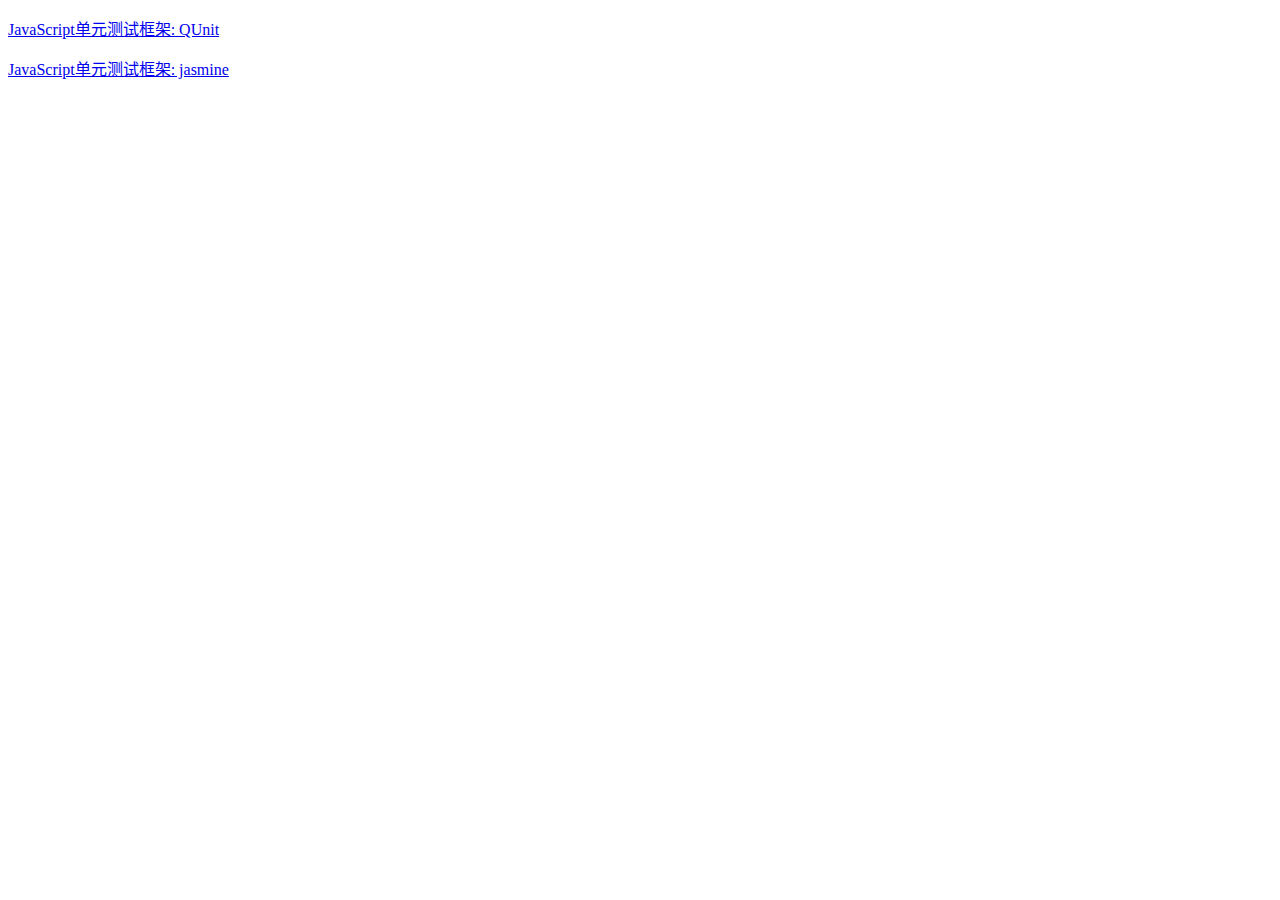
<file: src/main/webapp/index.html>
<!DOCTYPE html>
<html lang="zh-CN">
<head>
	<meta http-equiv="Content-Type" content="text/html; charset=UTF-8">
	<meta name="viewport" content="with=device-with,ininial-scale=1">
	<title>测试Javascript示例</title>
</head>

<body style="margin-top: 10px;background-clior: #eeefff;">
	<p/><a href="html/qunit.html">JavaScript单元测试框架: QUnit</a>
	<p/><a href="html/jasmine.html">JavaScript单元测试框架: jasmine</a>
<!-- 	<p/><a href="html/login.html">login.html</a><p/> -->
</body>

</html>
</file>
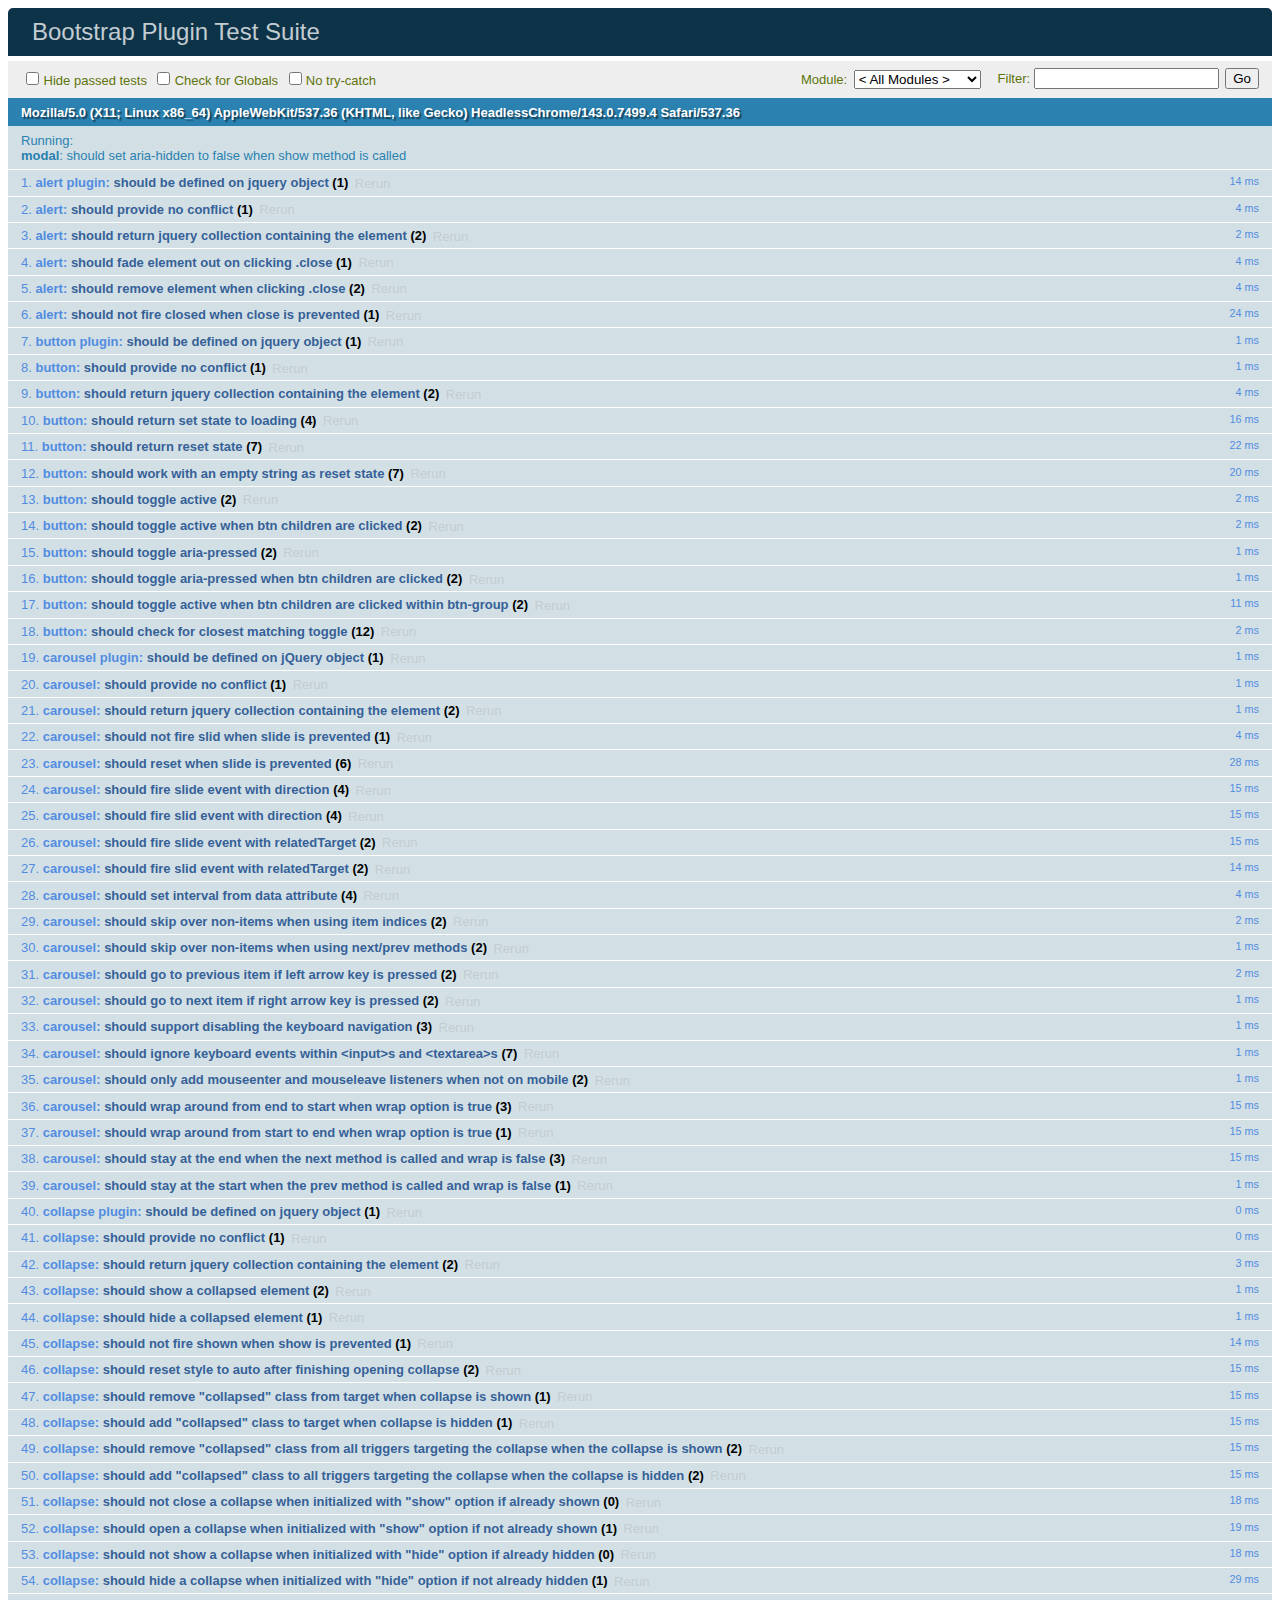
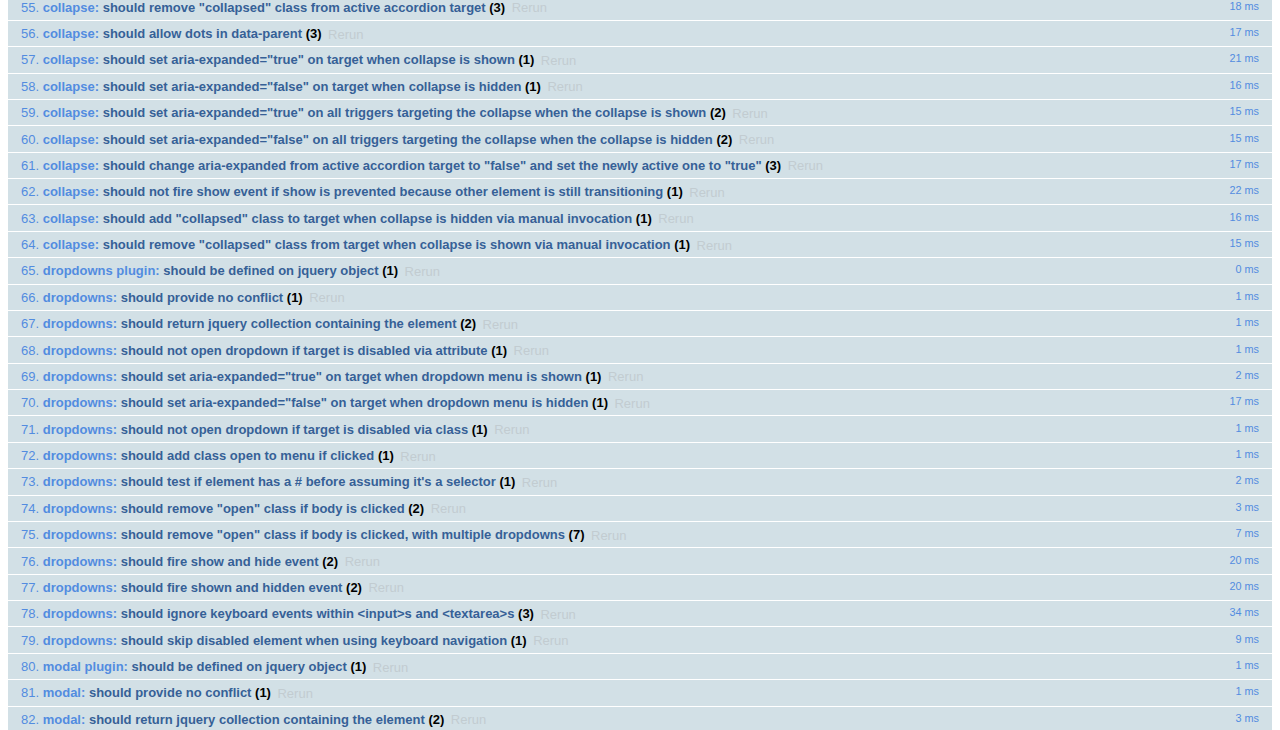
<file: src/main/webapp/bootstrap-3.3.4/js/tests/index.html>
<!DOCTYPE html>
<html>
  <head>
    <meta charset="utf-8">
    <title>Bootstrap Plugin Test Suite</title>
    <meta name="viewport" content="width=device-width, initial-scale=1">

    <!-- jQuery -->
    <script src="vendor/jquery.min.js"></script>
    <script>
      // Disable jQuery event aliases to ensure we don't accidentally use any of them
      (function () {
        var eventAliases = [
          'blur',
          'focus',
          'focusin',
          'focusout',
          'load',
          'resize',
          'scroll',
          'unload',
          'click',
          'dblclick',
          'mousedown',
          'mouseup',
          'mousemove',
          'mouseover',
          'mouseout',
          'mouseenter',
          'mouseleave',
          'change',
          'select',
          'submit',
          'keydown',
          'keypress',
          'keyup',
          'error',
          'contextmenu',
          'hover',
          'bind',
          'unbind',
          'delegate',
          'undelegate'
        ]
        for (var i = 0; i < eventAliases.length; i++) {
          $.fn[eventAliases[i]] = undefined
        }
      })()
    </script>

    <!-- QUnit -->
    <link rel="stylesheet" href="vendor/qunit.css" media="screen">
    <script src="vendor/qunit.js"></script>
    <script>
      // See https://github.com/axemclion/grunt-saucelabs#test-result-details-with-qunit
      var log = []
      // Require assert.expect in each test.
      QUnit.config.requireExpects = true
      QUnit.done(function (testResults) {
        var tests = []
        for (var i = 0, len = log.length; i < len; i++) {
          var details = log[i]
          tests.push({
            name: details.name,
            result: details.result,
            expected: details.expected,
            actual: details.actual,
            source: details.source
          })
        }
        testResults.tests = tests

        window.global_test_results = testResults
      })

      QUnit.testStart(function (testDetails) {
        $(window).scrollTop(0)
        QUnit.log(function (details) {
          if (!details.result) {
            details.name = testDetails.name
            log.push(details)
          }
        })
      })

      // Cleanup
      QUnit.testDone(function () {
        $('#qunit-fixture').empty()
        $('#modal-test, .modal-backdrop').remove()
      })

      // Display fixture on-screen on iOS to avoid false positives
      if (/iPhone|iPad|iPod/.test(navigator.userAgent)) {
        QUnit.begin(function() {
          $('#qunit-fixture').css({ top: 0, left: 0 })
        })

        QUnit.done(function () {
          $('#qunit-fixture').css({ top: '', left: '' })
        })
      }

      // Disable deprecated global QUnit method aliases in preparation for QUnit v2
      (function () {
        var methodNames = [
          'async',
          'asyncTest',
          'deepEqual',
          'equal',
          'expect',
          'module',
          'notDeepEqual',
          'notEqual',
          'notPropEqual',
          'notStrictEqual',
          'ok',
          'propEqual',
          'push',
          'start',
          'stop',
          'strictEqual',
          'test',
          'throws'
        ];
        for (var i = 0; i < methodNames.length; i++) {
          var methodName = methodNames[i];
          window[methodName] = undefined;
        }
      })();
    </script>

    <!-- Plugin sources -->
    <script>$.support.transition = false</script>
    <script src="../../js/alert.js"></script>
    <script src="../../js/button.js"></script>
    <script src="../../js/carousel.js"></script>
    <script src="../../js/collapse.js"></script>
    <script src="../../js/dropdown.js"></script>
    <script src="../../js/modal.js"></script>
    <script src="../../js/scrollspy.js"></script>
    <script src="../../js/tab.js"></script>
    <script src="../../js/tooltip.js"></script>
    <script src="../../js/popover.js"></script>
    <script src="../../js/affix.js"></script>

    <!-- Unit tests -->
    <script src="unit/alert.js"></script>
    <script src="unit/button.js"></script>
    <script src="unit/carousel.js"></script>
    <script src="unit/collapse.js"></script>
    <script src="unit/dropdown.js"></script>
    <script src="unit/modal.js"></script>
    <script src="unit/scrollspy.js"></script>
    <script src="unit/tab.js"></script>
    <script src="unit/tooltip.js"></script>
    <script src="unit/popover.js"></script>
    <script src="unit/affix.js"></script>

  </head>
  <body>
    <div id="qunit-container">
      <div id="qunit"></div>
      <div id="qunit-fixture"></div>
    </div>
  </body>
</html>
</file>
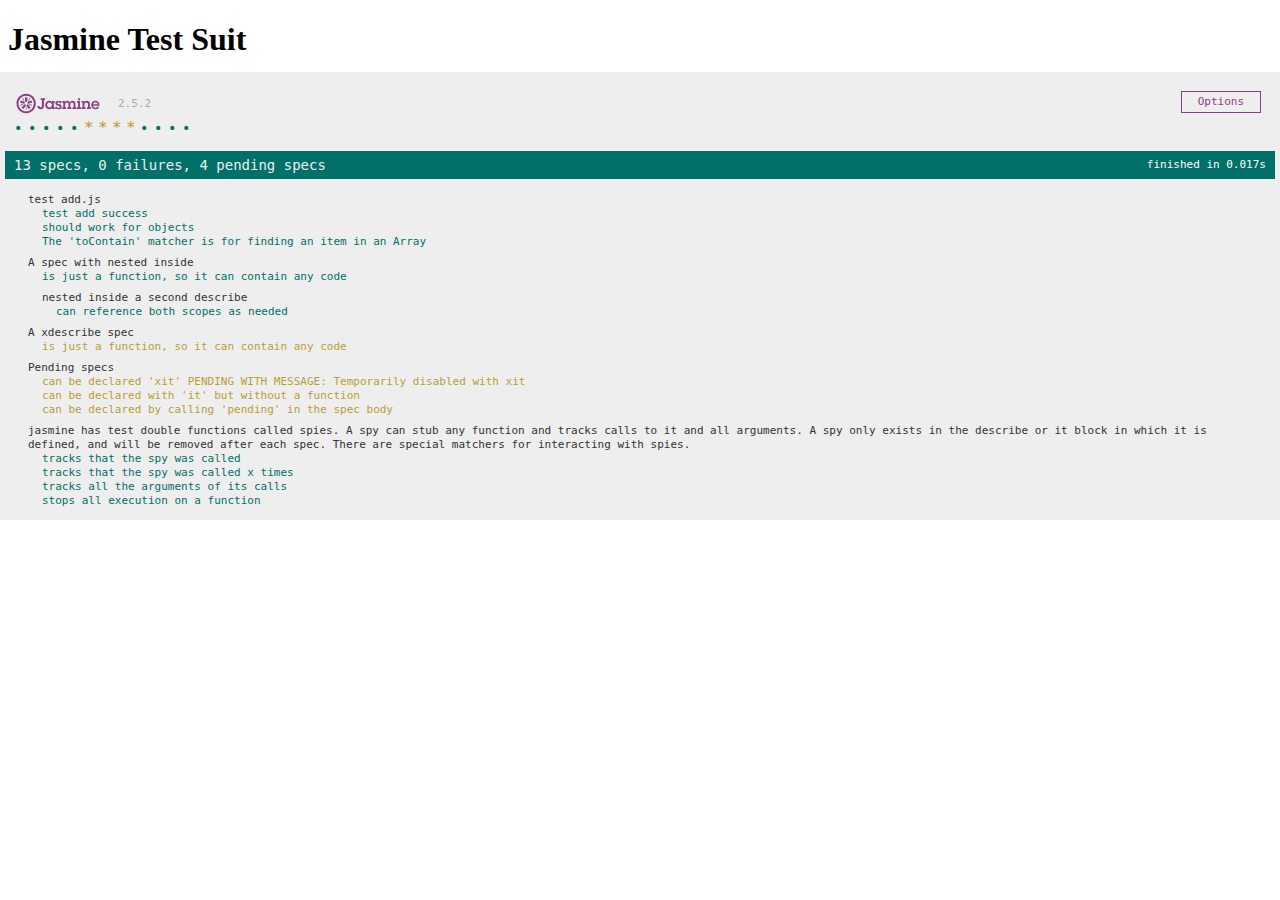
<file: src/main/webapp/html/jasmine.html>
<!DOCTYPE html>
<html lang="zh-CN">
<head>
	<meta http-equiv="Content-Type" content="text/html; charset=UTF-8">
	<meta name="viewport" content="with=device-with,ininial-scale=1">
	<title>jasmine测试Javascript示例</title>

	<link rel="shortcut icon" type="image/png" href="../javascript-test-framework/jasmine//lib/jasmine-2.5.2/jasmine_favicon.png">
	<link rel="stylesheet" type="text/css" href="../javascript-test-framework/jasmine//lib/jasmine-2.5.2/jasmine.css">
	<script type="text/javascript" src="../javascript-test-framework/jasmine//lib/jasmine-2.5.2/jasmine.js"></script>
	<script type="text/javascript" src="../javascript-test-framework/jasmine//lib/jasmine-2.5.2/jasmine-html.js"></script>
	<script type="text/javascript" src="../javascript-test-framework/jasmine//lib/jasmine-2.5.2/boot.js"></script>
	
	<script type="text/javascript" src="../javascript/add.js"></script>
	<script type="text/javascript" src="../javascript-test/jasmime-test.js"></script>
</head>

<body style="margin-top: 10px;background-clior: #eeefff;">
	<h1 id="qunit-header">Jasmine Test Suit</h1>
	<h2 id="qunit-banner"></h2>
	<div id="qunit-testrunner-toolbar"></div>
	<h2 id="qunit-userAgent"></h2>
	<ol id="qunit-tests"></ol>
</body>

</html>
</file>
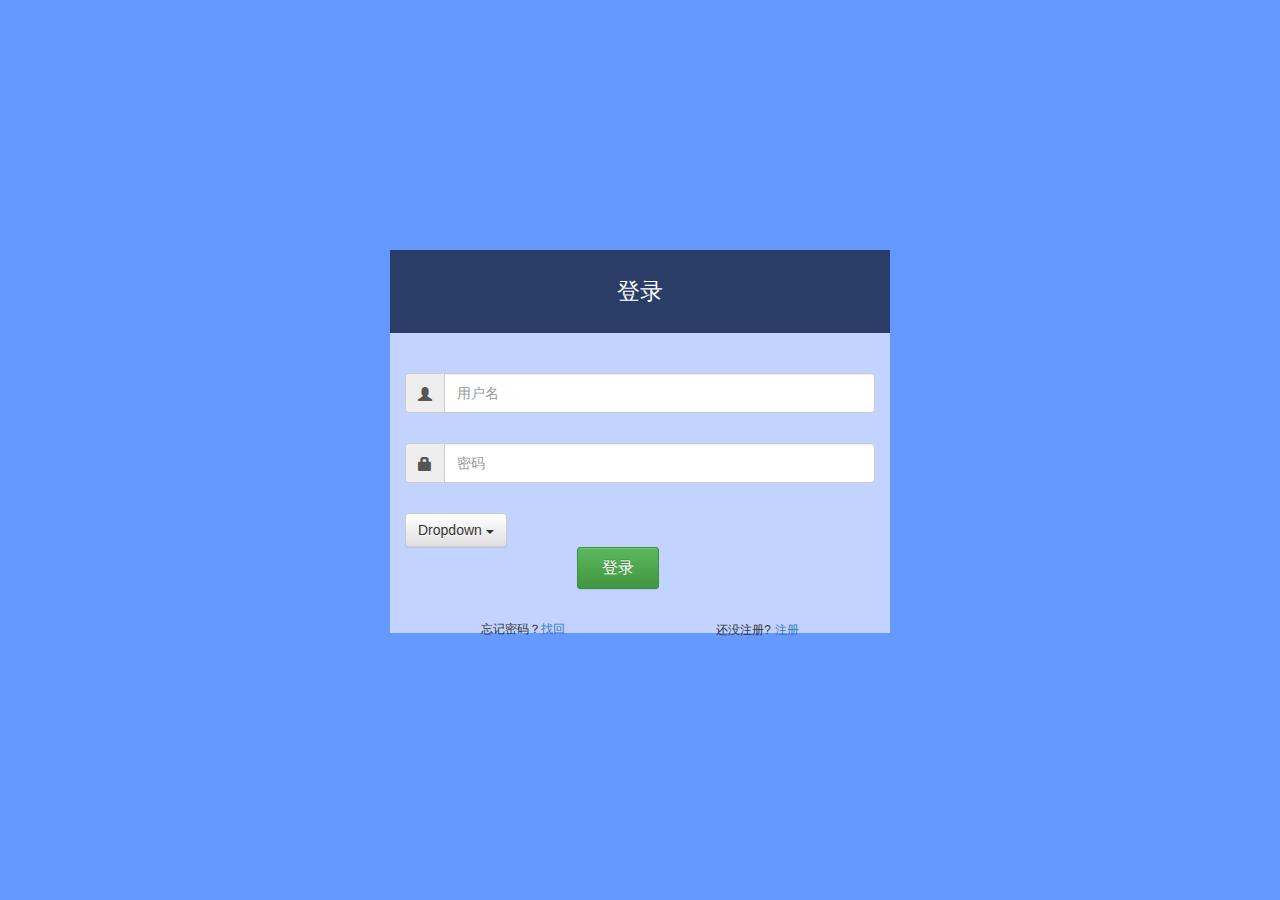
<file: src/main/webapp/html/login.html>
<!DOCTYPE html PUBLIC "-//W3C//DTD XHTML 1.0 Transitional//EN" "http://www.w3.org/TR/xhtml1/DTD/xhtml1-transitional.dtd">
<html xmlns="http://www.w3.org/1999/xhtml">
<head>
<meta http-equiv="Content-Type" content="text/html; charset=utf-8" />
<meta name="viewport" content="width=device-width,initial-scale=1,maximum-scale=1.0" />
<title>登陆页面模板</title>

<link type="text/css" rel="stylesheet" href="../bootstrap-3.3.4/dist/css/bootstrap.min.css">              
<link type="text/css" rel="stylesheet" href="../bootstrap-3.3.4/dist/css/bootstrap-theme.min.css">       
<link type="text/css" rel="stylesheet" href="../css/login.css">       

<script type="text/javascript" src="../jquery/jquery-2.1.4.min.js"></script>                                                   
<script type="text/javascript" src="../bootstrap-3.3.4/dist/js/bootstrap.min.js"></script>                                   

</head>

<body class="box">
	<div class="login-box">
		<div class="login-title text-center">
			<h1><small>登录</small><h1>
		</div>
		<div class="login-content ">
			<form class="col-xs-12" method="post">
				<div class="form-group" style="margin-top:40px;">
					<div class="input-group">
						<span class="input-group-addon"><span class="glyphicon glyphicon-user"></span></span> 
						<input class="form-control" type="text" id="username" name="username" placeholder="用户名">
					</div>
				</div>
				<div class="form-group">
					<div class="input-group">
						<span class="input-group-addon"><span class="glyphicon glyphicon-lock"></span></span> 
						<input class="form-control" type="text" id="password" name="password" placeholder="密码">
					</div>
				</div>

				<div class="form-group">
					<div class="dropdown">
						<button class="btn btn-default dropdown-toggle" type="button" id="dropdownMenu" data-toggle="dropdown">
							Dropdown <span class="caret"></span>
						</button>
						<ul class="dropdown-menu" role="menu" aria-labelledby="dropdownMenu">
							<li role="presentation"><a role="menuitem" tabindex="-1" href="#">Action</a></li>
							<li role="presentation"><a role="menuitem" tabindex="-1" href="#">Another action</a></li>
							<li role="presentation"><a role="menuitem" tabindex="-1" href="#">Something else here</a></li>
						</ul>
					</div>
				</div>

				<div class="form-group">
					<div class="col-xs-4 col-xs-offset-4">
						<button type="submit" class="btn btn-sm btn-success">登录</button>
					</div>
				</div>
				<div class="form-group">
					<div class="col-xs-6 link">
						<p class="text-center remove-margin">
							<small>忘记密码？</small><a href="javascript:void(0)"><small>找回</small></a>
						</p>
					</div>
					<div class="col-xs-6 link">
						<p class="text-center remove-margin">
							<small>还没注册?</small> <a href="javascript:void(0)"><small>注册</small></a>
						</p>
					</div>
				</div>
			</form>
		</div>
	</div>
</body>
</html>
</file>
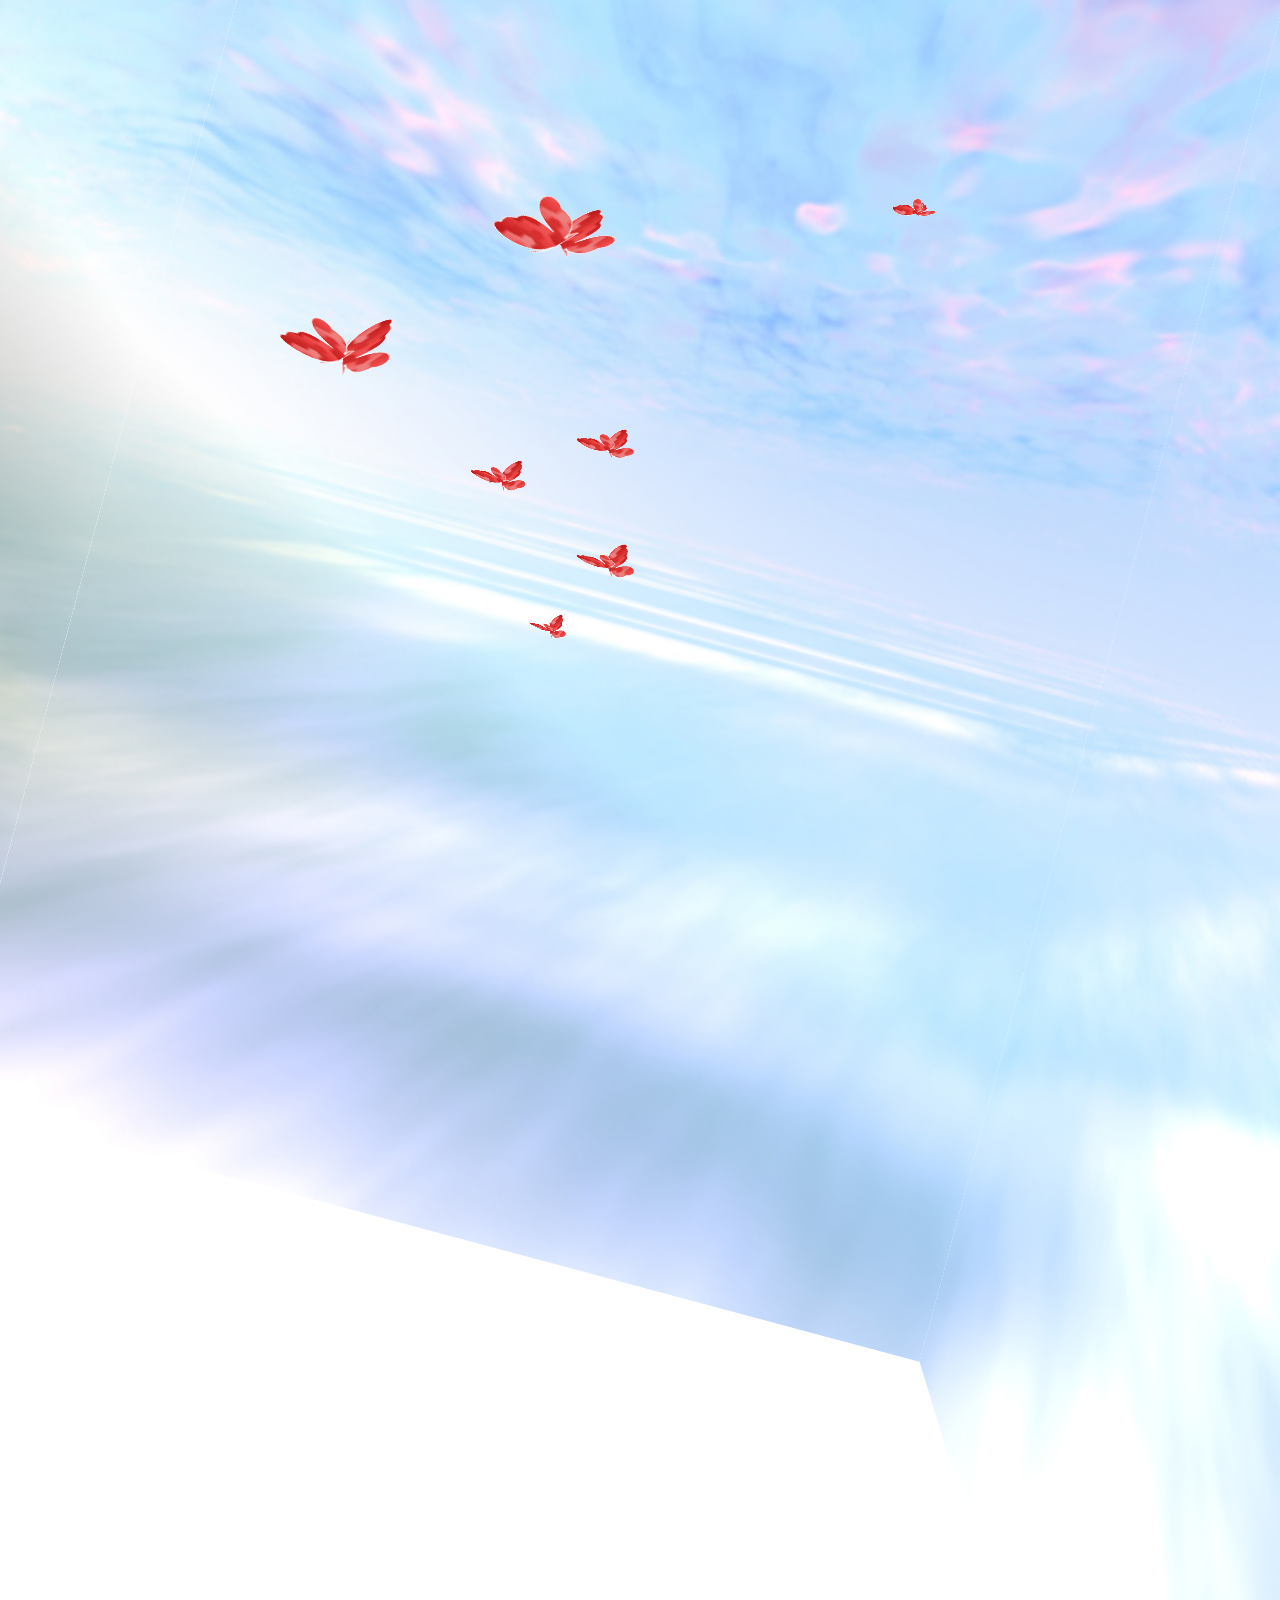
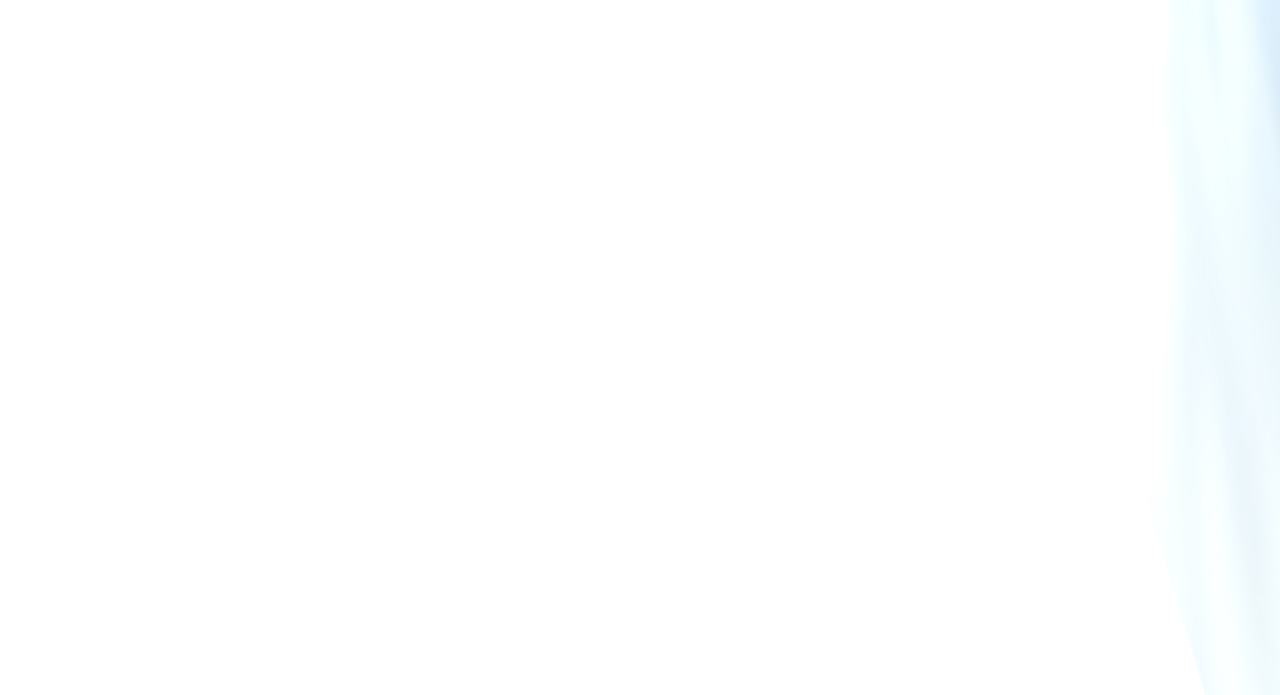
<file: src/main/webapp/html/success/butterfly.html>
<!DOCTYPE html PUBLIC "-//W3C//DTD XHTML 1.0 Transitional//EN" "http://www.w3.org/TR/xhtml1/DTD/xhtml1-transitional.dtd">
<html xmlns="http://www.w3.org/1999/xhtml">
<head>
<meta http-equiv="Content-Type" content="text/html; charset=utf-8" />
<title>HTML5制作逼真蝴蝶天空飞舞动画特效</title>

<link rel="stylesheet" href="css/reset.css" />
<link rel="stylesheet" href="css/style.css" media="screen" type="text/css" />

</head>

<body>

  <svg xmlns="http://www.w3.org/2000/svg" xmlns:xlink="http://www.w3.org/1999/xlink" version="1.1" xml:space="preserve" xmlns:xml="http://www.w3.org/XML/1998/namespace" class="svg-defs">
  <defs>
    <pattern id='image' width="1" height="1" viewBox="0 0 100 100" preserveAspectRatio="none">
      <image xlink:href="css/pattern.gif" width="100" height="100" preserveAspectRatio="none"></image>
    </pattern>

    <g id="shape-butterfly-1">
      <path class="path" fill="" clip-rule="evenodd" d="M8.65,2.85c0.934-0.2,2.15-0.333,3.65-0.4c1.534-0.1,2.667-0.083,3.4,0.05
		c1.533,0.267,3.45,0.767,5.75,1.5c2.466,0.8,4.35,1.617,5.65,2.45c2.066,1.2,3.883,2.383,5.45,3.55c2.567,2.1,4.35,3.8,5.35,5.1
		l2.1,2.5c0.933,1.167,1.517,1.983,1.75,2.45c0.333,0.767,1.083,2.117,2.25,4.05c0.233,0.467,0.717,1.683,1.45,3.65
		c0.733,2.067,1.2,3.45,1.4,4.15c0.467,1.733,0.917,3.767,1.35,6.1l0.4,3.85l-0.25-3.4c-0.6-5.967-1.267-10.25-2-12.85
		c-0.733-2.434-2.167-5.467-4.3-9.1c-0.966-1.667-1.566-3-1.8-4c-0.233-0.933-0.1-1.267,0.4-1c1.3,0.733,2.917,3.867,4.85,9.4
		c1.667,4.7,2.85,11.2,3.55,19.5c0.567,6.934,0.667,11.917,0.3,14.95l0.2,0.05c0.231,0,0.348-0.05,0.35-0.15v0.05l0.1,0.05v27.4
		c-0.032-0.018-0.065-0.035-0.1-0.05v-0.05c-0.7,0.267-0.983,0.117-0.85-0.45c0.067-0.333,0.017-0.817-0.15-1.45
		c-0.2-0.6-0.316-0.983-0.35-1.15l-0.5-1.65c-0.533-2.967-0.833-5.034-0.9-6.2c-0.1-1.533-0.133-2.4-0.1-2.6
		c0-0.933,0.167-1.667,0.5-2.2c0.567-0.9,0.684-1.75,0.35-2.55c-0.167-0.367-0.367-0.6-0.6-0.7c-0.333-0.133-0.517,0.283-0.55,1.25
		c-0.033,1.533-0.167,2.9-0.4,4.1c-0.1,2.3-0.267,3.684-0.5,4.15c-0.333,0.667-1.25,2.95-2.75,6.85c-1.167,2.8-2.233,4.817-3.2,6.05
		c-0.9,1.2-1.583,2.1-2.05,2.7c-0.8,1-1.434,1.667-1.9,2c-2.067,1.333-3.633,2.067-4.7,2.2c-3.033,0.267-4.95,0.317-5.75,0.15
		c-0.8-0.167-1.383-0.217-1.75-0.15c-0.533,0.1-1.033,0.45-1.5,1.05c-0.5,0.667-1.217,1.284-2.15,1.85
		c-0.934,0.567-1.85,0.934-2.75,1.1c-2.467,0.433-4.45,0.25-5.95-0.55c-0.7-0.4-1.467-1.15-2.3-2.25c-0.6-0.867-1.033-1.567-1.3-2.1
		c-0.267-0.667-0.483-1.483-0.65-2.45c-0.3-1.467-0.383-2.717-0.25-3.75c0.267-1.9,0.45-3.05,0.55-3.45
		c0.233-1.233,0.566-2.333,1-3.3C9.25,77.45,9.767,76.4,10,76c0.667-1.233,1.55-2.583,2.65-4.05c1.1-1.434,2.184-2.583,3.25-3.45
		c0.367-0.3,1.15-0.867,2.35-1.7c0.767-0.566,1.917-1.25,3.45-2.05c1.733-0.933,3.267-1.633,4.6-2.1
		c2.133-0.733,4.534-1.467,7.2-2.2c0.467-0.1,1.517-0.3,3.15-0.6c0.967-0.233,0.4-0.4-1.7-0.5c-2.434-0.1-4.534-0.3-6.3-0.6
		c-1.566-0.267-3.383-0.7-5.45-1.3c-2.8-0.8-4.467-1.317-5-1.55c-1.567-0.667-3.2-1.75-4.9-3.25c-1.733-1.533-3-3.1-3.8-4.7
		c-0.533-1.067-0.967-2.434-1.3-4.1c-0.233-1.067-0.3-2.133-0.2-3.2c0.133-0.833,0.183-1.3,0.15-1.4v-0.6
		c-2.467-3.233-3.983-5.433-4.55-6.6c-0.533-1.033-0.883-1.833-1.05-2.4c-0.3-0.867-0.466-1.85-0.5-2.95
		c-0.033-2.367,0.034-4.117,0.2-5.25c0.3-1.034,0.483-1.8,0.55-2.3c0.167-0.867,0.034-1.533-0.4-2c-0.6-0.7-1.133-1.517-1.6-2.45
		c-0.566-1.133-0.833-2.117-0.8-2.95c0.033-1.333,0.167-2.367,0.4-3.1c0.367-1.267,1.05-2.267,2.05-3
		C4.417,4.25,6.483,3.317,8.65,2.85z"/>
    <g>

  </defs>
</svg>


<section class="background"></section>

<section class="scene3d">

  <div class="cube skybox">
    <var class="scale">
    <figure class="face front"></figure>
    <figure class="face back"></figure>
    <figure class="face right"></figure>
    <figure class="face left"></figure>
    <figure class="face top"></figure>
    <figure class="face bottom"></figure>
    </var>
  </div>

  <div class="butterfly_container">
    <var class="rotate3d">
    <var class="scale">
    <var class="translate3d">
    <var class="translate3d-1">
    <figure class="butterfly">
      <svg class="wing left" viewBox="0 0 50 100" class="icon shape-codepen">
        <use class="left" xlink:href="#shape-butterfly-1"></use>
      </svg> 
      <svg class="wing right" viewBox="0 0 50 100" class="icon shape-codepen">
        <use class="left" xlink:href="#shape-butterfly-1"></use>
      </svg> 
    </figure>
    </var>
    </var>
    </var>
    </var>
  </div>

  <div class="butterfly_container" 
       style="margin-top: -150px; margin-left: 140px;
              -webkit-animation-duration: 5s;
              -moz-animation-duration: 5s;
              -ms-animation-duration: 5s;
              -o-animation-duration: 5s;
              animation-duration: 5s;">
    <var class="rotate3d">
    <var class="scale">
    <var class="translate3d">
    <var class="translate3d-1">
    <figure class="butterfly">
      <svg class="wing left" viewBox="0 0 50 100"
           style="-webkit-animation-duration: .75s;
                  -moz-animation-duration: .75s;
                  -ms-animation-duration: .75s;
                  -o-animation-duration: .75s;
                  animation-duration: .75s;">
        <use class="left" xlink:href="#shape-butterfly-1"></use>
      </svg> 
      <svg class="wing right" viewBox="0 0 50 100"
           style="-webkit-animation-duration: .75s;
                  -moz-animation-duration: .75s;
                  -ms-animation-duration: .75s;
                  -o-animation-duration: .75s;
                  animation-duration: .75s;">
        <use class="left" xlink:href="#shape-butterfly-1"></use>
      </svg> 
    </figure>
    </var>
    </var>
    </var>
    </var>
  </div>

  <div class="butterfly_container scale_half" 
       style="margin-top: -10px; margin-left: 50px;
              -webkit-animation-duration: 5s;
              -moz-animation-duration: 5s;
              -ms-animation-duration: 5s;
              -o-animation-duration: 5s;
              animation-duration: 5s;">
    <var class="rotate3d">
    <var class="scale">
    <var class="translate3d">
    <var class="translate3d-1">
    <figure class="butterfly">
      <svg class="wing left" viewBox="0 0 50 100"
           style="-webkit-animation-duration: .75s;
                  -moz-animation-duration: .75s;
                  -ms-animation-duration: .75s;
                  -o-animation-duration: .75s;
                  animation-duration: .75s;">
        <use class="left" xlink:href="#shape-butterfly-1"></use>
      </svg> 
      <svg class="wing right" viewBox="0 0 50 100"
           style="-webkit-animation-duration: .75s;
                  -moz-animation-duration: .75s;
                  -ms-animation-duration: .75s;
                  -o-animation-duration: .75s;
                  animation-duration: .75s;">
        <use class="left" xlink:href="#shape-butterfly-1"></use>
      </svg> 
    </figure>
    </var>
    </var>
    </var>
    </var>
  </div>

  <div class="butterfly_container scale_half" 
       style="margin-top: 20px;
              -webkit-animation-duration: 20s;
              -moz-animation-duration: 20s;
              -ms-animation-duration: 20s;
              -o-animation-duration: 20s;
              animation-duration: 20s;">
    <var class="rotate3d">
    <var class="scale">
    <var class="translate3d">
    <var class="translate3d-1">
    <figure class="butterfly">
      <svg class="wing left" viewBox="0 0 50 100"
           style="-webkit-animation-duration: 1s;
                  -moz-animation-duration: 1s;
                  -ms-animation-duration: 1s;
                  -o-animation-duration: 1s;
                  animation-duration: 1s;">
        <use class="left" xlink:href="#shape-butterfly-1"></use>
      </svg> 
      <svg class="wing right" viewBox="0 0 50 100"
           style="-webkit-animation-duration: 1s;
                  -moz-animation-duration: 1s;
                  -ms-animation-duration: 1s;
                  -o-animation-duration: 1s;
                  animation-duration: 1s;">
        <use class="left" xlink:href="#shape-butterfly-1"></use>
      </svg> 
    </figure>
    </var>
    </var>
    </var>
    </var>
  </div>

  <div class="butterfly_container scale_half" 
       style="margin-top: 100px; margin-left: 50px;
              -webkit-animation-duration: 20s;
              -moz-animation-duration: 20s;
              -ms-animation-duration: 20s;
              -o-animation-duration: 20s;
              animation-duration: 20s;">
    <var class="rotate3d">
    <var class="scale">
    <var class="translate3d">
    <var class="translate3d-1">
    <figure class="butterfly">
      <svg class="wing left" viewBox="0 0 50 100"
           style="-webkit-animation-duration: 1.2s;
                  -moz-animation-duration: 1.2s;
                  -ms-animation-duration: 1.2s;
                  -o-animation-duration: 1.2s;
                  animation-duration: 1.2s;">
        <use class="left" xlink:href="#shape-butterfly-1"></use>
      </svg> 
      <svg class="wing right" viewBox="0 0 50 100"
           style="-webkit-animation-duration: 1.2s;
                  -moz-animation-duration: 1.2s;
                  -ms-animation-duration: 1.2s;
                  -o-animation-duration: 1.2s;
                  animation-duration: 1.2s;">
        <use class="left" xlink:href="#shape-butterfly-1"></use>
      </svg> 
    </figure>
    </var>
    </var>
    </var>
    </var>
  </div>

  <div class="butterfly_container scale_third" 
       style="margin-top: 150px;
              -webkit-animation-duration: 20s;
              -moz-animation-duration: 20s;
              -ms-animation-duration: 20s;
              -o-animation-duration: 20s;
              animation-duration: 20s;">
    <var class="rotate3d">
    <var class="scale">
    <var class="translate3d">
    <var class="translate3d-1">
    <figure class="butterfly">
      <svg class="wing left" viewBox="0 0 50 100"
           style="-webkit-animation-duration: .35s;
                  -moz-animation-duration: .35s;
                  -ms-animation-duration: .35s;
                  -o-animation-duration: .35s;
                  animation-duration: .35s;">
        <use class="left" xlink:href="#shape-butterfly-1"></use>
      </svg> 
      <svg class="wing right" viewBox="0 0 50 100"
           style="-webkit-animation-duration: .35s;
                  -moz-animation-duration: .35s;
                  -ms-animation-duration: .53s;
                  -o-animation-duration: .35s;
                  animation-duration: .35s;">
        <use class="left" xlink:href="#shape-butterfly-1"></use>
      </svg> 
    </figure>
    </var>
    </var>
    </var>
    </var>
  </div>

  <div class="butterfly_container scale_third" 
       style="margin-top: -250px; margin-left: 300px; 
              -webkit-animation-duration: 4s;
              -moz-animation-duration: 4s;
              -ms-animation-duration: 4s;
              -o-animation-duration: 4s;
              animation-duration: 4s;">
    <var class="rotate3d">
    <var class="scale">
    <var class="translate3d">
    <var class="translate3d-1">
    <figure class="butterfly">
      <svg class="wing left" viewBox="0 0 50 100"
           style="-webkit-animation-duration: .45s;
                  -moz-animation-duration: .45s;
                  -ms-animation-duration: .45s;
                  -o-animation-duration: .45s;
                  animation-duration: .45s;">
        <use class="left" xlink:href="#shape-butterfly-1"></use>
      </svg> 
      <svg class="wing right" viewBox="0 0 50 100"
           style="-webkit-animation-duration: .45s;
                  -moz-animation-duration: .45s;
                  -ms-animation-duration: .45s;
                  -o-animation-duration: .45s;
                  animation-duration: .45s;">
        <use class="left" xlink:href="#shape-butterfly-1"></use>
      </svg> 
    </figure>
    </var>
    </var>
    </var>
    </var>
  </div>
</section>

</body>
</html>
</file>
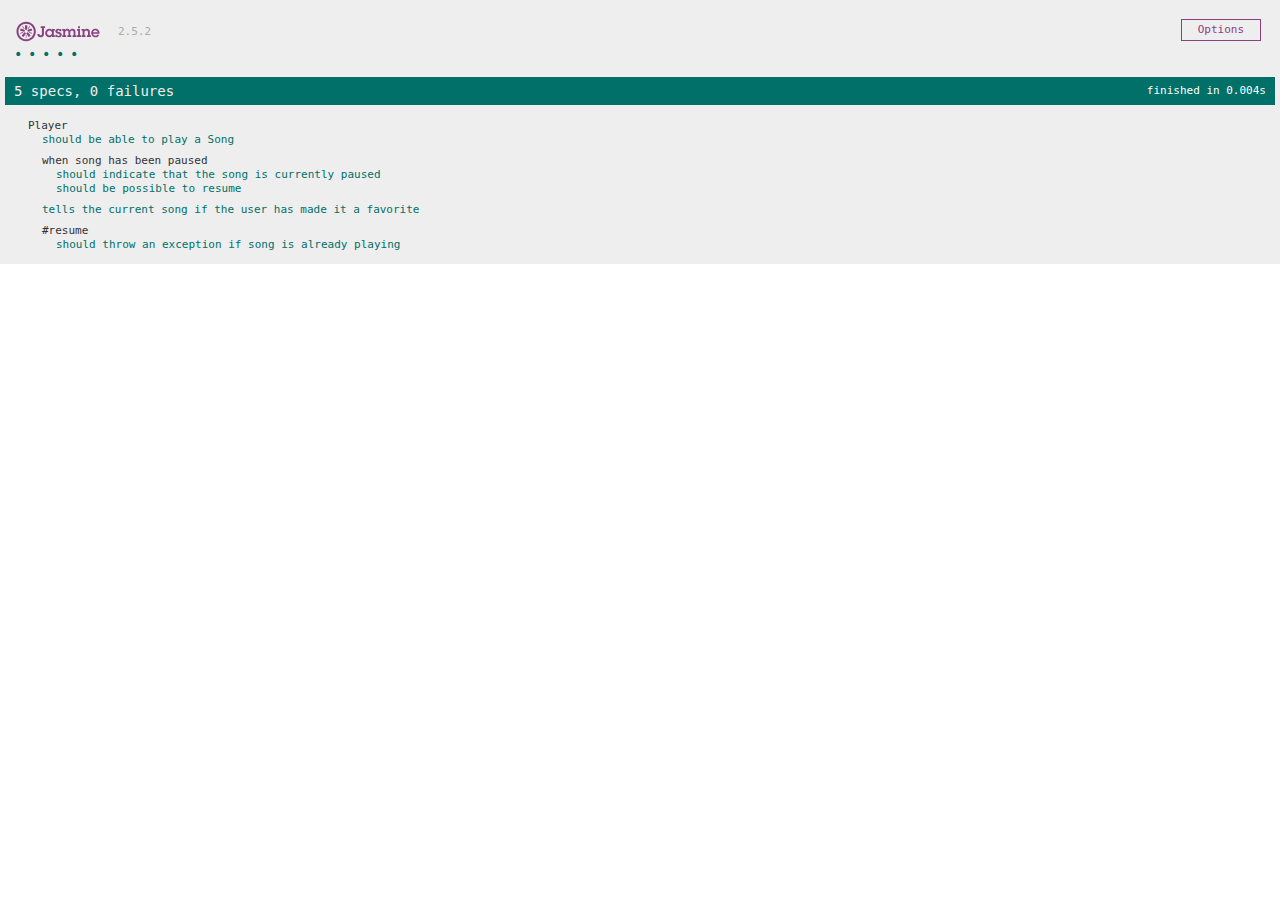
<file: src/main/webapp/javascript-test-framework/jasmine/SpecRunner.html>
<!DOCTYPE html>
<html>
<head>
  <meta charset="utf-8">
  <title>Jasmine Spec Runner v2.5.2</title>

  <link rel="shortcut icon" type="image/png" href="lib/jasmine-2.5.2/jasmine_favicon.png">
  <link rel="stylesheet" href="lib/jasmine-2.5.2/jasmine.css">

  <script src="lib/jasmine-2.5.2/jasmine.js"></script>
  <script src="lib/jasmine-2.5.2/jasmine-html.js"></script>
  <script src="lib/jasmine-2.5.2/boot.js"></script>

  <!-- include source files here... -->
  <script src="src/Player.js"></script>
  <script src="src/Song.js"></script>

  <!-- include spec files here... -->
  <script src="spec/SpecHelper.js"></script>
  <script src="spec/PlayerSpec.js"></script>

</head>

<body>
</body>
</html>
</file>
<file: src/main/webapp/javascript-test-framework/jasmine/lib/jasmine-2.5.2/jasmine.css>
body { overflow-y: scroll; }

.jasmine_html-reporter { background-color: #eee; padding: 5px; margin: -8px; font-size: 11px; font-family: Monaco, "Lucida Console", monospace; line-height: 14px; color: #333; }
.jasmine_html-reporter a { text-decoration: none; }
.jasmine_html-reporter a:hover { text-decoration: underline; }
.jasmine_html-reporter p, .jasmine_html-reporter h1, .jasmine_html-reporter h2, .jasmine_html-reporter h3, .jasmine_html-reporter h4, .jasmine_html-reporter h5, .jasmine_html-reporter h6 { margin: 0; line-height: 14px; }
.jasmine_html-reporter .jasmine-banner, .jasmine_html-reporter .jasmine-symbol-summary, .jasmine_html-reporter .jasmine-summary, .jasmine_html-reporter .jasmine-result-message, .jasmine_html-reporter .jasmine-spec .jasmine-description, .jasmine_html-reporter .jasmine-spec-detail .jasmine-description, .jasmine_html-reporter .jasmine-alert .jasmine-bar, .jasmine_html-reporter .jasmine-stack-trace { padding-left: 9px; padding-right: 9px; }
.jasmine_html-reporter .jasmine-banner { position: relative; }
.jasmine_html-reporter .jasmine-banner .jasmine-title { background: url('[data-uri]') no-repeat; background: url('[data-uri]') no-repeat, none; -moz-background-size: 100%; -o-background-size: 100%; -webkit-background-size: 100%; background-size: 100%; display: block; float: left; width: 90px; height: 25px; }
.jasmine_html-reporter .jasmine-banner .jasmine-version { margin-left: 14px; position: relative; top: 6px; }
.jasmine_html-reporter #jasmine_content { position: fixed; right: 100%; }
.jasmine_html-reporter .jasmine-version { color: #aaa; }
.jasmine_html-reporter .jasmine-banner { margin-top: 14px; }
.jasmine_html-reporter .jasmine-duration { color: #fff; float: right; line-height: 28px; padding-right: 9px; }
.jasmine_html-reporter .jasmine-symbol-summary { overflow: hidden; *zoom: 1; margin: 14px 0; }
.jasmine_html-reporter .jasmine-symbol-summary li { display: inline-block; height: 10px; width: 14px; font-size: 16px; }
.jasmine_html-reporter .jasmine-symbol-summary li.jasmine-passed { font-size: 14px; }
.jasmine_html-reporter .jasmine-symbol-summary li.jasmine-passed:before { color: #007069; content: "\02022"; }
.jasmine_html-reporter .jasmine-symbol-summary li.jasmine-failed { line-height: 9px; }
.jasmine_html-reporter .jasmine-symbol-summary li.jasmine-failed:before { color: #ca3a11; content: "\d7"; font-weight: bold; margin-left: -1px; }
.jasmine_html-reporter .jasmine-symbol-summary li.jasmine-disabled { font-size: 14px; }
.jasmine_html-reporter .jasmine-symbol-summary li.jasmine-disabled:before { color: #bababa; content: "\02022"; }
.jasmine_html-reporter .jasmine-symbol-summary li.jasmine-pending { line-height: 17px; }
.jasmine_html-reporter .jasmine-symbol-summary li.jasmine-pending:before { color: #ba9d37; content: "*"; }
.jasmine_html-reporter .jasmine-symbol-summary li.jasmine-empty { font-size: 14px; }
.jasmine_html-reporter .jasmine-symbol-summary li.jasmine-empty:before { color: #ba9d37; content: "\02022"; }
.jasmine_html-reporter .jasmine-run-options { float: right; margin-right: 5px; border: 1px solid #8a4182; color: #8a4182; position: relative; line-height: 20px; }
.jasmine_html-reporter .jasmine-run-options .jasmine-trigger { cursor: pointer; padding: 8px 16px; }
.jasmine_html-reporter .jasmine-run-options .jasmine-payload { position: absolute; display: none; right: -1px; border: 1px solid #8a4182; background-color: #eee; white-space: nowrap; padding: 4px 8px; }
.jasmine_html-reporter .jasmine-run-options .jasmine-payload.jasmine-open { display: block; }
.jasmine_html-reporter .jasmine-bar { line-height: 28px; font-size: 14px; display: block; color: #eee; }
.jasmine_html-reporter .jasmine-bar.jasmine-failed { background-color: #ca3a11; }
.jasmine_html-reporter .jasmine-bar.jasmine-passed { background-color: #007069; }
.jasmine_html-reporter .jasmine-bar.jasmine-skipped { background-color: #bababa; }
.jasmine_html-reporter .jasmine-bar.jasmine-errored { background-color: #ca3a11; }
.jasmine_html-reporter .jasmine-bar.jasmine-menu { background-color: #fff; color: #aaa; }
.jasmine_html-reporter .jasmine-bar.jasmine-menu a { color: #333; }
.jasmine_html-reporter .jasmine-bar a { color: white; }
.jasmine_html-reporter.jasmine-spec-list .jasmine-bar.jasmine-menu.jasmine-failure-list, .jasmine_html-reporter.jasmine-spec-list .jasmine-results .jasmine-failures { display: none; }
.jasmine_html-reporter.jasmine-failure-list .jasmine-bar.jasmine-menu.jasmine-spec-list, .jasmine_html-reporter.jasmine-failure-list .jasmine-summary { display: none; }
.jasmine_html-reporter .jasmine-results { margin-top: 14px; }
.jasmine_html-reporter .jasmine-summary { margin-top: 14px; }
.jasmine_html-reporter .jasmine-summary ul { list-style-type: none; margin-left: 14px; padding-top: 0; padding-left: 0; }
.jasmine_html-reporter .jasmine-summary ul.jasmine-suite { margin-top: 7px; margin-bottom: 7px; }
.jasmine_html-reporter .jasmine-summary li.jasmine-passed a { color: #007069; }
.jasmine_html-reporter .jasmine-summary li.jasmine-failed a { color: #ca3a11; }
.jasmine_html-reporter .jasmine-summary li.jasmine-empty a { color: #ba9d37; }
.jasmine_html-reporter .jasmine-summary li.jasmine-pending a { color: #ba9d37; }
.jasmine_html-reporter .jasmine-summary li.jasmine-disabled a { color: #bababa; }
.jasmine_html-reporter .jasmine-description + .jasmine-suite { margin-top: 0; }
.jasmine_html-reporter .jasmine-suite { margin-top: 14px; }
.jasmine_html-reporter .jasmine-suite a { color: #333; }
.jasmine_html-reporter .jasmine-failures .jasmine-spec-detail { margin-bottom: 28px; }
.jasmine_html-reporter .jasmine-failures .jasmine-spec-detail .jasmine-description { background-color: #ca3a11; }
.jasmine_html-reporter .jasmine-failures .jasmine-spec-detail .jasmine-description a { color: white; }
.jasmine_html-reporter .jasmine-result-message { padding-top: 14px; color: #333; white-space: pre; }
.jasmine_html-reporter .jasmine-result-message span.jasmine-result { display: block; }
.jasmine_html-reporter .jasmine-stack-trace { margin: 5px 0 0 0; max-height: 224px; overflow: auto; line-height: 18px; color: #666; border: 1px solid #ddd; background: white; white-space: pre; }
</file>
<file: src/main/webapp/css/login.css>
html, body {
	height: 100%;
}

.box {
	filter: progid:DXImageTransform.Microsoft.gradient(startColorstr='#6699FF',
		endColorstr='#6699FF'); /*  IE */
	background-image: linear-gradient(bottom, #6699FF 0%, #6699FF 100%);
	background-image: -o-linear-gradient(bottom, #6699FF 0%, #6699FF 100%);
	background-image: -moz-linear-gradient(bottom, #6699FF 0%, #6699FF 100%);
	background-image: -webkit-linear-gradient(bottom, #6699FF 0%, #6699FF 100%);
	background-image: -ms-linear-gradient(bottom, #6699FF 0%, #6699FF 100%);
	margin: 0 auto;
	position: relative;
	width: 100%;
	height: 100%;
}

.login-box {
	width: 100%;
	max-width: 500px;
	height: 400px;
	position: absolute;
	top: 50%;
	margin-top: -200px; /*设置负值，为要定位子盒子的一半高度*/
}

@media screen and (min-width:500px) {
	.login-box {
		left: 50%;
		margin-left: -250px; /*设置负值，为要定位子盒子的一半宽度*/
	}
}

.form {
	width: 100%;
	max-width: 500px;
	height: 275px;
	margin: 25px auto 0px auto;
	padding-top: 25px;
}

.login-content {
	height: 300px;
	width: 100%;
	max-width: 500px;
	background-color: rgba(255, 250, 2550, .6);
	float: left;
}

.input-group {
	margin: 0px 0px 30px 0px !important;
}

.form-control, .input-group {
	height: 40px;
}

.form-group {
	margin-bottom: 0px !important;
}

.login-title {
	padding: 20px 10px;
	background-color: rgba(0, 0, 0, .6);
}

.login-title h1 {
	margin-top: 10px !important;
}

.login-title small {
	color: #fff;
}

.link p {
	line-height: 20px;
	margin-top: 30px;
}

.btn-sm {
	padding: 8px 24px !important;
	font-size: 16px !important;
}
</file>
<file: src/main/webapp/html/success/css/style.css>
/**
* MIXINS
*/
/* SYMBOLS */
/**
  * KEYFRAMES
  */
@-webkit-keyframes rotating {
  0% {
    -webkit-transform: rotate3d(0, 0, 0, 0deg);
    -moz-transform: rotate3d(0, 0, 0, 0deg);
    -ms-transform: rotate3d(0, 0, 0, 0deg);
    -o-transform: rotate3d(0, 0, 0, 0deg);
    transform: rotate3d(0, 0, 0, 0deg);
  }

  100% {
    -webkit-transform: rotate3d(0, 1, 0, 720deg);
    -moz-transform: rotate3d(0, 1, 0, 720deg);
    -ms-transform: rotate3d(0, 1, 0, 720deg);
    -o-transform: rotate3d(0, 1, 0, 720deg);
    transform: rotate3d(0, 1, 0, 720deg);
  }
}
@-moz-keyframes rotating {
  0% {
    -webkit-transform: rotate3d(0, 0, 0, 0deg);
    -moz-transform: rotate3d(0, 0, 0, 0deg);
    -ms-transform: rotate3d(0, 0, 0, 0deg);
    -o-transform: rotate3d(0, 0, 0, 0deg);
    transform: rotate3d(0, 0, 0, 0deg);
  }

  100% {
    -webkit-transform: rotate3d(0, 1, 0, 720deg);
    -moz-transform: rotate3d(0, 1, 0, 720deg);
    -ms-transform: rotate3d(0, 1, 0, 720deg);
    -o-transform: rotate3d(0, 1, 0, 720deg);
    transform: rotate3d(0, 1, 0, 720deg);
  }
}
@-ms-keyframes rotating {
  0% {
    -webkit-transform: rotate3d(0, 0, 0, 0deg);
    -moz-transform: rotate3d(0, 0, 0, 0deg);
    -ms-transform: rotate3d(0, 0, 0, 0deg);
    -o-transform: rotate3d(0, 0, 0, 0deg);
    transform: rotate3d(0, 0, 0, 0deg);
  }

  100% {
    -webkit-transform: rotate3d(0, 1, 0, 720deg);
    -moz-transform: rotate3d(0, 1, 0, 720deg);
    -ms-transform: rotate3d(0, 1, 0, 720deg);
    -o-transform: rotate3d(0, 1, 0, 720deg);
    transform: rotate3d(0, 1, 0, 720deg);
  }
}
@-o-keyframes rotating {
  0% {
    -webkit-transform: rotate3d(0, 0, 0, 0deg);
    -moz-transform: rotate3d(0, 0, 0, 0deg);
    -ms-transform: rotate3d(0, 0, 0, 0deg);
    -o-transform: rotate3d(0, 0, 0, 0deg);
    transform: rotate3d(0, 0, 0, 0deg);
  }

  100% {
    -webkit-transform: rotate3d(0, 1, 0, 720deg);
    -moz-transform: rotate3d(0, 1, 0, 720deg);
    -ms-transform: rotate3d(0, 1, 0, 720deg);
    -o-transform: rotate3d(0, 1, 0, 720deg);
    transform: rotate3d(0, 1, 0, 720deg);
  }
}
@keyframes rotating {
  0% {
    -webkit-transform: rotate3d(0, 0, 0, 0deg);
    -moz-transform: rotate3d(0, 0, 0, 0deg);
    -ms-transform: rotate3d(0, 0, 0, 0deg);
    -o-transform: rotate3d(0, 0, 0, 0deg);
    transform: rotate3d(0, 0, 0, 0deg);
  }

  100% {
    -webkit-transform: rotate3d(0, 1, 0, 720deg);
    -moz-transform: rotate3d(0, 1, 0, 720deg);
    -ms-transform: rotate3d(0, 1, 0, 720deg);
    -o-transform: rotate3d(0, 1, 0, 720deg);
    transform: rotate3d(0, 1, 0, 720deg);
  }
}
@-webkit-keyframes rotatingY {
  100% {
    -webkit-transform: rotateY(-360deg);
    -moz-transform: rotateY(-360deg);
    -ms-transform: rotateY(-360deg);
    -o-transform: rotateY(-360deg);
    transform: rotateY(-360deg);
  }
}
@-moz-keyframes rotatingY {
  100% {
    -webkit-transform: rotateY(-360deg);
    -moz-transform: rotateY(-360deg);
    -ms-transform: rotateY(-360deg);
    -o-transform: rotateY(-360deg);
    transform: rotateY(-360deg);
  }
}
@-ms-keyframes rotatingY {
  100% {
    -webkit-transform: rotateY(-360deg);
    -moz-transform: rotateY(-360deg);
    -ms-transform: rotateY(-360deg);
    -o-transform: rotateY(-360deg);
    transform: rotateY(-360deg);
  }
}
@-o-keyframes rotatingY {
  100% {
    -webkit-transform: rotateY(-360deg);
    -moz-transform: rotateY(-360deg);
    -ms-transform: rotateY(-360deg);
    -o-transform: rotateY(-360deg);
    transform: rotateY(-360deg);
  }
}
@keyframes rotatingY {
  100% {
    -webkit-transform: rotateY(-360deg);
    -moz-transform: rotateY(-360deg);
    -ms-transform: rotateY(-360deg);
    -o-transform: rotateY(-360deg);
    transform: rotateY(-360deg);
  }
}
/**/
@-webkit-keyframes fluttering {
  0%, 25%, 50%, 75%, 100% {
    -webkit-transform: translate3d(0, 0, 0);
    -moz-transform: translate3d(0, 0, 0);
    -ms-transform: translate3d(0, 0, 0);
    -o-transform: translate3d(0, 0, 0);
    transform: translate3d(0, 0, 0);
  }

  10%, 60% {
    -webkit-transform: translate3d(0, 150px, 0);
    -moz-transform: translate3d(0, 150px, 0);
    -ms-transform: translate3d(0, 150px, 0);
    -o-transform: translate3d(0, 150px, 0);
    transform: translate3d(0, 150px, 0);
  }

  30%, 80% {
    -webkit-transform: translate3d(0, 50px, 0);
    -moz-transform: translate3d(0, 50px, 0);
    -ms-transform: translate3d(0, 50px, 0);
    -o-transform: translate3d(0, 50px, 0);
    transform: translate3d(0, 50px, 0);
  }
}
@-moz-keyframes fluttering {
  0%, 25%, 50%, 75%, 100% {
    -webkit-transform: translate3d(0, 0, 0);
    -moz-transform: translate3d(0, 0, 0);
    -ms-transform: translate3d(0, 0, 0);
    -o-transform: translate3d(0, 0, 0);
    transform: translate3d(0, 0, 0);
  }

  10%, 60% {
    -webkit-transform: translate3d(0, 150px, 0);
    -moz-transform: translate3d(0, 150px, 0);
    -ms-transform: translate3d(0, 150px, 0);
    -o-transform: translate3d(0, 150px, 0);
    transform: translate3d(0, 150px, 0);
  }

  30%, 80% {
    -webkit-transform: translate3d(0, 50px, 0);
    -moz-transform: translate3d(0, 50px, 0);
    -ms-transform: translate3d(0, 50px, 0);
    -o-transform: translate3d(0, 50px, 0);
    transform: translate3d(0, 50px, 0);
  }
}
@-ms-keyframes fluttering {
  0%, 25%, 50%, 75%, 100% {
    -webkit-transform: translate3d(0, 0, 0);
    -moz-transform: translate3d(0, 0, 0);
    -ms-transform: translate3d(0, 0, 0);
    -o-transform: translate3d(0, 0, 0);
    transform: translate3d(0, 0, 0);
  }

  10%, 60% {
    -webkit-transform: translate3d(0, 150px, 0);
    -moz-transform: translate3d(0, 150px, 0);
    -ms-transform: translate3d(0, 150px, 0);
    -o-transform: translate3d(0, 150px, 0);
    transform: translate3d(0, 150px, 0);
  }

  30%, 80% {
    -webkit-transform: translate3d(0, 50px, 0);
    -moz-transform: translate3d(0, 50px, 0);
    -ms-transform: translate3d(0, 50px, 0);
    -o-transform: translate3d(0, 50px, 0);
    transform: translate3d(0, 50px, 0);
  }
}
@-o-keyframes fluttering {
  0%, 25%, 50%, 75%, 100% {
    -webkit-transform: translate3d(0, 0, 0);
    -moz-transform: translate3d(0, 0, 0);
    -ms-transform: translate3d(0, 0, 0);
    -o-transform: translate3d(0, 0, 0);
    transform: translate3d(0, 0, 0);
  }

  10%, 60% {
    -webkit-transform: translate3d(0, 150px, 0);
    -moz-transform: translate3d(0, 150px, 0);
    -ms-transform: translate3d(0, 150px, 0);
    -o-transform: translate3d(0, 150px, 0);
    transform: translate3d(0, 150px, 0);
  }

  30%, 80% {
    -webkit-transform: translate3d(0, 50px, 0);
    -moz-transform: translate3d(0, 50px, 0);
    -ms-transform: translate3d(0, 50px, 0);
    -o-transform: translate3d(0, 50px, 0);
    transform: translate3d(0, 50px, 0);
  }
}
@keyframes fluttering {
  0%, 25%, 50%, 75%, 100% {
    -webkit-transform: translate3d(0, 0, 0);
    -moz-transform: translate3d(0, 0, 0);
    -ms-transform: translate3d(0, 0, 0);
    -o-transform: translate3d(0, 0, 0);
    transform: translate3d(0, 0, 0);
  }

  10%, 60% {
    -webkit-transform: translate3d(0, 150px, 0);
    -moz-transform: translate3d(0, 150px, 0);
    -ms-transform: translate3d(0, 150px, 0);
    -o-transform: translate3d(0, 150px, 0);
    transform: translate3d(0, 150px, 0);
  }

  30%, 80% {
    -webkit-transform: translate3d(0, 50px, 0);
    -moz-transform: translate3d(0, 50px, 0);
    -ms-transform: translate3d(0, 50px, 0);
    -o-transform: translate3d(0, 50px, 0);
    transform: translate3d(0, 50px, 0);
  }
}
/**/
@-webkit-keyframes left-wing-flap {
  0% {
    -webkit-transform: translate3d(0, 0, 0) scaleX(1) rotate3d(0, 1, 0, 60deg);
    -moz-transform: translate3d(0, 0, 0) scaleX(1) rotate3d(0, 1, 0, 60deg);
    -ms-transform: translate3d(0, 0, 0) scaleX(1) rotate3d(0, 1, 0, 60deg);
    -o-transform: translate3d(0, 0, 0) scaleX(1) rotate3d(0, 1, 0, 60deg);
    transform: translate3d(0, 0, 0) scaleX(1) rotate3d(0, 1, 0, 60deg);
  }

  50% {
    -webkit-transform: translate3d(0, 0, 0) scaleX(1) rotate3d(0, 1, 0, -70deg);
    -moz-transform: translate3d(0, 0, 0) scaleX(1) rotate3d(0, 1, 0, -70deg);
    -ms-transform: translate3d(0, 0, 0) scaleX(1) rotate3d(0, 1, 0, -70deg);
    -o-transform: translate3d(0, 0, 0) scaleX(1) rotate3d(0, 1, 0, -70deg);
    transform: translate3d(0, 0, 0) scaleX(1) rotate3d(0, 1, 0, -70deg);
  }

  100% {
    -webkit-transform: translate3d(0, 0, 0) scaleX(1) rotate3d(0, 1, 0, 60deg);
    -moz-transform: translate3d(0, 0, 0) scaleX(1) rotate3d(0, 1, 0, 60deg);
    -ms-transform: translate3d(0, 0, 0) scaleX(1) rotate3d(0, 1, 0, 60deg);
    -o-transform: translate3d(0, 0, 0) scaleX(1) rotate3d(0, 1, 0, 60deg);
    transform: translate3d(0, 0, 0) scaleX(1) rotate3d(0, 1, 0, 60deg);
  }
}
@-moz-keyframes left-wing-flap {
  0% {
    -webkit-transform: translate3d(0, 0, 0) scaleX(1) rotate3d(0, 1, 0, 60deg);
    -moz-transform: translate3d(0, 0, 0) scaleX(1) rotate3d(0, 1, 0, 60deg);
    -ms-transform: translate3d(0, 0, 0) scaleX(1) rotate3d(0, 1, 0, 60deg);
    -o-transform: translate3d(0, 0, 0) scaleX(1) rotate3d(0, 1, 0, 60deg);
    transform: translate3d(0, 0, 0) scaleX(1) rotate3d(0, 1, 0, 60deg);
  }

  50% {
    -webkit-transform: translate3d(0, 0, 0) scaleX(1) rotate3d(0, 1, 0, -70deg);
    -moz-transform: translate3d(0, 0, 0) scaleX(1) rotate3d(0, 1, 0, -70deg);
    -ms-transform: translate3d(0, 0, 0) scaleX(1) rotate3d(0, 1, 0, -70deg);
    -o-transform: translate3d(0, 0, 0) scaleX(1) rotate3d(0, 1, 0, -70deg);
    transform: translate3d(0, 0, 0) scaleX(1) rotate3d(0, 1, 0, -70deg);
  }

  100% {
    -webkit-transform: translate3d(0, 0, 0) scaleX(1) rotate3d(0, 1, 0, 60deg);
    -moz-transform: translate3d(0, 0, 0) scaleX(1) rotate3d(0, 1, 0, 60deg);
    -ms-transform: translate3d(0, 0, 0) scaleX(1) rotate3d(0, 1, 0, 60deg);
    -o-transform: translate3d(0, 0, 0) scaleX(1) rotate3d(0, 1, 0, 60deg);
    transform: translate3d(0, 0, 0) scaleX(1) rotate3d(0, 1, 0, 60deg);
  }
}
@-ms-keyframes left-wing-flap {
  0% {
    -webkit-transform: translate3d(0, 0, 0) scaleX(1) rotate3d(0, 1, 0, 60deg);
    -moz-transform: translate3d(0, 0, 0) scaleX(1) rotate3d(0, 1, 0, 60deg);
    -ms-transform: translate3d(0, 0, 0) scaleX(1) rotate3d(0, 1, 0, 60deg);
    -o-transform: translate3d(0, 0, 0) scaleX(1) rotate3d(0, 1, 0, 60deg);
    transform: translate3d(0, 0, 0) scaleX(1) rotate3d(0, 1, 0, 60deg);
  }

  50% {
    -webkit-transform: translate3d(0, 0, 0) scaleX(1) rotate3d(0, 1, 0, -70deg);
    -moz-transform: translate3d(0, 0, 0) scaleX(1) rotate3d(0, 1, 0, -70deg);
    -ms-transform: translate3d(0, 0, 0) scaleX(1) rotate3d(0, 1, 0, -70deg);
    -o-transform: translate3d(0, 0, 0) scaleX(1) rotate3d(0, 1, 0, -70deg);
    transform: translate3d(0, 0, 0) scaleX(1) rotate3d(0, 1, 0, -70deg);
  }

  100% {
    -webkit-transform: translate3d(0, 0, 0) scaleX(1) rotate3d(0, 1, 0, 60deg);
    -moz-transform: translate3d(0, 0, 0) scaleX(1) rotate3d(0, 1, 0, 60deg);
    -ms-transform: translate3d(0, 0, 0) scaleX(1) rotate3d(0, 1, 0, 60deg);
    -o-transform: translate3d(0, 0, 0) scaleX(1) rotate3d(0, 1, 0, 60deg);
    transform: translate3d(0, 0, 0) scaleX(1) rotate3d(0, 1, 0, 60deg);
  }
}
@-o-keyframes left-wing-flap {
  0% {
    -webkit-transform: translate3d(0, 0, 0) scaleX(1) rotate3d(0, 1, 0, 60deg);
    -moz-transform: translate3d(0, 0, 0) scaleX(1) rotate3d(0, 1, 0, 60deg);
    -ms-transform: translate3d(0, 0, 0) scaleX(1) rotate3d(0, 1, 0, 60deg);
    -o-transform: translate3d(0, 0, 0) scaleX(1) rotate3d(0, 1, 0, 60deg);
    transform: translate3d(0, 0, 0) scaleX(1) rotate3d(0, 1, 0, 60deg);
  }

  50% {
    -webkit-transform: translate3d(0, 0, 0) scaleX(1) rotate3d(0, 1, 0, -70deg);
    -moz-transform: translate3d(0, 0, 0) scaleX(1) rotate3d(0, 1, 0, -70deg);
    -ms-transform: translate3d(0, 0, 0) scaleX(1) rotate3d(0, 1, 0, -70deg);
    -o-transform: translate3d(0, 0, 0) scaleX(1) rotate3d(0, 1, 0, -70deg);
    transform: translate3d(0, 0, 0) scaleX(1) rotate3d(0, 1, 0, -70deg);
  }

  100% {
    -webkit-transform: translate3d(0, 0, 0) scaleX(1) rotate3d(0, 1, 0, 60deg);
    -moz-transform: translate3d(0, 0, 0) scaleX(1) rotate3d(0, 1, 0, 60deg);
    -ms-transform: translate3d(0, 0, 0) scaleX(1) rotate3d(0, 1, 0, 60deg);
    -o-transform: translate3d(0, 0, 0) scaleX(1) rotate3d(0, 1, 0, 60deg);
    transform: translate3d(0, 0, 0) scaleX(1) rotate3d(0, 1, 0, 60deg);
  }
}
@keyframes left-wing-flap {
  0% {
    -webkit-transform: translate3d(0, 0, 0) scaleX(1) rotate3d(0, 1, 0, 60deg);
    -moz-transform: translate3d(0, 0, 0) scaleX(1) rotate3d(0, 1, 0, 60deg);
    -ms-transform: translate3d(0, 0, 0) scaleX(1) rotate3d(0, 1, 0, 60deg);
    -o-transform: translate3d(0, 0, 0) scaleX(1) rotate3d(0, 1, 0, 60deg);
    transform: translate3d(0, 0, 0) scaleX(1) rotate3d(0, 1, 0, 60deg);
  }

  50% {
    -webkit-transform: translate3d(0, 0, 0) scaleX(1) rotate3d(0, 1, 0, -70deg);
    -moz-transform: translate3d(0, 0, 0) scaleX(1) rotate3d(0, 1, 0, -70deg);
    -ms-transform: translate3d(0, 0, 0) scaleX(1) rotate3d(0, 1, 0, -70deg);
    -o-transform: translate3d(0, 0, 0) scaleX(1) rotate3d(0, 1, 0, -70deg);
    transform: translate3d(0, 0, 0) scaleX(1) rotate3d(0, 1, 0, -70deg);
  }

  100% {
    -webkit-transform: translate3d(0, 0, 0) scaleX(1) rotate3d(0, 1, 0, 60deg);
    -moz-transform: translate3d(0, 0, 0) scaleX(1) rotate3d(0, 1, 0, 60deg);
    -ms-transform: translate3d(0, 0, 0) scaleX(1) rotate3d(0, 1, 0, 60deg);
    -o-transform: translate3d(0, 0, 0) scaleX(1) rotate3d(0, 1, 0, 60deg);
    transform: translate3d(0, 0, 0) scaleX(1) rotate3d(0, 1, 0, 60deg);
  }
}
@-webkit-keyframes right-wing-flap {
  0% {
    -webkit-transform: translate3d(0, 0, 0) scaleX(-1) rotate3d(0, 1, 0, 60deg);
    -moz-transform: translate3d(0, 0, 0) scaleX(-1) rotate3d(0, 1, 0, 60deg);
    -ms-transform: translate3d(0, 0, 0) scaleX(-1) rotate3d(0, 1, 0, 60deg);
    -o-transform: translate3d(0, 0, 0) scaleX(-1) rotate3d(0, 1, 0, 60deg);
    transform: translate3d(0, 0, 0) scaleX(-1) rotate3d(0, 1, 0, 60deg);
  }

  50% {
    -webkit-transform: translate3d(0, 0, 0) scaleX(-1) rotate3d(0, 1, 0, -70deg);
    -moz-transform: translate3d(0, 0, 0) scaleX(-1) rotate3d(0, 1, 0, -70deg);
    -ms-transform: translate3d(0, 0, 0) scaleX(-1) rotate3d(0, 1, 0, -70deg);
    -o-transform: translate3d(0, 0, 0) scaleX(-1) rotate3d(0, 1, 0, -70deg);
    transform: translate3d(0, 0, 0) scaleX(-1) rotate3d(0, 1, 0, -70deg);
  }

  100% {
    -webkit-transform: translate3d(0, 0, 0) scaleX(-1) rotate3d(0, 1, 0, 60deg);
    -moz-transform: translate3d(0, 0, 0) scaleX(-1) rotate3d(0, 1, 0, 60deg);
    -ms-transform: translate3d(0, 0, 0) scaleX(-1) rotate3d(0, 1, 0, 60deg);
    -o-transform: translate3d(0, 0, 0) scaleX(-1) rotate3d(0, 1, 0, 60deg);
    transform: translate3d(0, 0, 0) scaleX(-1) rotate3d(0, 1, 0, 60deg);
  }
}
@-moz-keyframes right-wing-flap {
  0% {
    -webkit-transform: translate3d(0, 0, 0) scaleX(-1) rotate3d(0, 1, 0, 60deg);
    -moz-transform: translate3d(0, 0, 0) scaleX(-1) rotate3d(0, 1, 0, 60deg);
    -ms-transform: translate3d(0, 0, 0) scaleX(-1) rotate3d(0, 1, 0, 60deg);
    -o-transform: translate3d(0, 0, 0) scaleX(-1) rotate3d(0, 1, 0, 60deg);
    transform: translate3d(0, 0, 0) scaleX(-1) rotate3d(0, 1, 0, 60deg);
  }

  50% {
    -webkit-transform: translate3d(0, 0, 0) scaleX(-1) rotate3d(0, 1, 0, -70deg);
    -moz-transform: translate3d(0, 0, 0) scaleX(-1) rotate3d(0, 1, 0, -70deg);
    -ms-transform: translate3d(0, 0, 0) scaleX(-1) rotate3d(0, 1, 0, -70deg);
    -o-transform: translate3d(0, 0, 0) scaleX(-1) rotate3d(0, 1, 0, -70deg);
    transform: translate3d(0, 0, 0) scaleX(-1) rotate3d(0, 1, 0, -70deg);
  }

  100% {
    -webkit-transform: translate3d(0, 0, 0) scaleX(-1) rotate3d(0, 1, 0, 60deg);
    -moz-transform: translate3d(0, 0, 0) scaleX(-1) rotate3d(0, 1, 0, 60deg);
    -ms-transform: translate3d(0, 0, 0) scaleX(-1) rotate3d(0, 1, 0, 60deg);
    -o-transform: translate3d(0, 0, 0) scaleX(-1) rotate3d(0, 1, 0, 60deg);
    transform: translate3d(0, 0, 0) scaleX(-1) rotate3d(0, 1, 0, 60deg);
  }
}
@-ms-keyframes right-wing-flap {
  0% {
    -webkit-transform: translate3d(0, 0, 0) scaleX(-1) rotate3d(0, 1, 0, 60deg);
    -moz-transform: translate3d(0, 0, 0) scaleX(-1) rotate3d(0, 1, 0, 60deg);
    -ms-transform: translate3d(0, 0, 0) scaleX(-1) rotate3d(0, 1, 0, 60deg);
    -o-transform: translate3d(0, 0, 0) scaleX(-1) rotate3d(0, 1, 0, 60deg);
    transform: translate3d(0, 0, 0) scaleX(-1) rotate3d(0, 1, 0, 60deg);
  }

  50% {
    -webkit-transform: translate3d(0, 0, 0) scaleX(-1) rotate3d(0, 1, 0, -70deg);
    -moz-transform: translate3d(0, 0, 0) scaleX(-1) rotate3d(0, 1, 0, -70deg);
    -ms-transform: translate3d(0, 0, 0) scaleX(-1) rotate3d(0, 1, 0, -70deg);
    -o-transform: translate3d(0, 0, 0) scaleX(-1) rotate3d(0, 1, 0, -70deg);
    transform: translate3d(0, 0, 0) scaleX(-1) rotate3d(0, 1, 0, -70deg);
  }

  100% {
    -webkit-transform: translate3d(0, 0, 0) scaleX(-1) rotate3d(0, 1, 0, 60deg);
    -moz-transform: translate3d(0, 0, 0) scaleX(-1) rotate3d(0, 1, 0, 60deg);
    -ms-transform: translate3d(0, 0, 0) scaleX(-1) rotate3d(0, 1, 0, 60deg);
    -o-transform: translate3d(0, 0, 0) scaleX(-1) rotate3d(0, 1, 0, 60deg);
    transform: translate3d(0, 0, 0) scaleX(-1) rotate3d(0, 1, 0, 60deg);
  }
}
@-o-keyframes right-wing-flap {
  0% {
    -webkit-transform: translate3d(0, 0, 0) scaleX(-1) rotate3d(0, 1, 0, 60deg);
    -moz-transform: translate3d(0, 0, 0) scaleX(-1) rotate3d(0, 1, 0, 60deg);
    -ms-transform: translate3d(0, 0, 0) scaleX(-1) rotate3d(0, 1, 0, 60deg);
    -o-transform: translate3d(0, 0, 0) scaleX(-1) rotate3d(0, 1, 0, 60deg);
    transform: translate3d(0, 0, 0) scaleX(-1) rotate3d(0, 1, 0, 60deg);
  }

  50% {
    -webkit-transform: translate3d(0, 0, 0) scaleX(-1) rotate3d(0, 1, 0, -70deg);
    -moz-transform: translate3d(0, 0, 0) scaleX(-1) rotate3d(0, 1, 0, -70deg);
    -ms-transform: translate3d(0, 0, 0) scaleX(-1) rotate3d(0, 1, 0, -70deg);
    -o-transform: translate3d(0, 0, 0) scaleX(-1) rotate3d(0, 1, 0, -70deg);
    transform: translate3d(0, 0, 0) scaleX(-1) rotate3d(0, 1, 0, -70deg);
  }

  100% {
    -webkit-transform: translate3d(0, 0, 0) scaleX(-1) rotate3d(0, 1, 0, 60deg);
    -moz-transform: translate3d(0, 0, 0) scaleX(-1) rotate3d(0, 1, 0, 60deg);
    -ms-transform: translate3d(0, 0, 0) scaleX(-1) rotate3d(0, 1, 0, 60deg);
    -o-transform: translate3d(0, 0, 0) scaleX(-1) rotate3d(0, 1, 0, 60deg);
    transform: translate3d(0, 0, 0) scaleX(-1) rotate3d(0, 1, 0, 60deg);
  }
}
@keyframes right-wing-flap {
  0% {
    -webkit-transform: translate3d(0, 0, 0) scaleX(-1) rotate3d(0, 1, 0, 60deg);
    -moz-transform: translate3d(0, 0, 0) scaleX(-1) rotate3d(0, 1, 0, 60deg);
    -ms-transform: translate3d(0, 0, 0) scaleX(-1) rotate3d(0, 1, 0, 60deg);
    -o-transform: translate3d(0, 0, 0) scaleX(-1) rotate3d(0, 1, 0, 60deg);
    transform: translate3d(0, 0, 0) scaleX(-1) rotate3d(0, 1, 0, 60deg);
  }

  50% {
    -webkit-transform: translate3d(0, 0, 0) scaleX(-1) rotate3d(0, 1, 0, -70deg);
    -moz-transform: translate3d(0, 0, 0) scaleX(-1) rotate3d(0, 1, 0, -70deg);
    -ms-transform: translate3d(0, 0, 0) scaleX(-1) rotate3d(0, 1, 0, -70deg);
    -o-transform: translate3d(0, 0, 0) scaleX(-1) rotate3d(0, 1, 0, -70deg);
    transform: translate3d(0, 0, 0) scaleX(-1) rotate3d(0, 1, 0, -70deg);
  }

  100% {
    -webkit-transform: translate3d(0, 0, 0) scaleX(-1) rotate3d(0, 1, 0, 60deg);
    -moz-transform: translate3d(0, 0, 0) scaleX(-1) rotate3d(0, 1, 0, 60deg);
    -ms-transform: translate3d(0, 0, 0) scaleX(-1) rotate3d(0, 1, 0, 60deg);
    -o-transform: translate3d(0, 0, 0) scaleX(-1) rotate3d(0, 1, 0, 60deg);
    transform: translate3d(0, 0, 0) scaleX(-1) rotate3d(0, 1, 0, 60deg);
  }
}
/**
 *
 */
/**
  * SOURCE
  */
body {
  width: 100%;
  height: 100%;
  overflow: hidden;
}

.background {
  position: absolute;
  width: 100%;
  height: 100%;
}

.scene3d {
  -webkit-perspective: 1000px;
  -moz-perspective: 1000px;
  -ms-perspective: 1000px;
  -o-perspective: 1000px;
  perspective: 1000px;
  -webkit-perspective-origin: 50% 50%;
  -moz-perspective-origin: 50% 50%;
  -ms-perspective-origin: 50% 50%;
  -o-perspective-origin: 50% 50%;
  perspective-origin: 50% 50%;
  position: absolute;
  width: 100%;
  height: 100%;
  -webkit-transform-style: preserve-3d;
  -moz-transform-style: preserve-3d;
  -ms-transform-style: preserve-3d;
  -o-transform-style: preserve-3d;
  transform-style: preserve-3d;
}

.skybox.cube {
  position: absolute;
  left: 50%;
  top: 50%;
  width: 512px;
  height: 512px;
  margin-left: -256px;
  margin-top: -256px;
  -webkit-perspective-origin: 50% 50%;
  -moz-perspective-origin: 50% 50%;
  -ms-perspective-origin: 50% 50%;
  -o-perspective-origin: 50% 50%;
  perspective-origin: 50% 50%;
  -webkit-transform-style: preserve-3d;
  -moz-transform-style: preserve-3d;
  -ms-transform-style: preserve-3d;
  -o-transform-style: preserve-3d;
  transform-style: preserve-3d;
  -webkit-animation: rotatingY 40s linear infinite;
  -moz-animation: rotatingY 40s linear infinite;
  -ms-animation: rotatingY 40s linear infinite;
  -o-animation: rotatingY 40s linear infinite;
  animation: rotatingY 40s linear infinite;
}
.skybox.cube var.scale {
  position: absolute;
  left: 50%;
  top: 50%;
  width: 512px;
  height: 512px;
  margin-left: -256px;
  margin-top: -256px;
  -webkit-perspective-origin: 50% 50%;
  -moz-perspective-origin: 50% 50%;
  -ms-perspective-origin: 50% 50%;
  -o-perspective-origin: 50% 50%;
  perspective-origin: 50% 50%;
  -webkit-transform-style: preserve-3d;
  -moz-transform-style: preserve-3d;
  -ms-transform-style: preserve-3d;
  -o-transform-style: preserve-3d;
  transform-style: preserve-3d;
  -webkit-transform: rotate3d(0, 0, 1, 15deg) translate3d(0, 100px, 0) scale3d(4, 6, 4);
  -moz-transform: rotate3d(0, 0, 1, 15deg) translate3d(0, 100px, 0) scale3d(4, 6, 4);
  -ms-transform: rotate3d(0, 0, 1, 15deg) translate3d(0, 100px, 0) scale3d(4, 6, 4);
  -o-transform: rotate3d(0, 0, 1, 15deg) translate3d(0, 100px, 0) scale3d(4, 6, 4);
  transform: rotate3d(0, 0, 1, 15deg) translate3d(0, 100px, 0) scale3d(4, 6, 4);
}
.skybox.cube .face {
  position: absolute;
  left: 50%;
  top: 50%;
  width: 512px;
  height: 512px;
  margin-left: -256px;
  margin-top: -256px;
  -webkit-backface-visibility: hidden;
  -moz-backface-visibility: hidden;
  -ms-backface-visibility: hidden;
  -o-backface-visibility: hidden;
  backface-visibility: hidden;
}
.skybox.cube .face.front {
  -webkit-transform: rotateY(0deg) translateZ(-256px);
  -moz-transform: rotateY(0deg) translateZ(-256px);
  -ms-transform: rotateY(0deg) translateZ(-256px);
  -o-transform: rotateY(0deg) translateZ(-256px);
  transform: rotateY(0deg) translateZ(-256px);
  background-image: url("clouds_front.jpg");
}
.skybox.cube .face.back {
  -webkit-transform: rotateY(180deg) translateZ(-256px);
  -moz-transform: rotateY(180deg) translateZ(-256px);
  -ms-transform: rotateY(180deg) translateZ(-256px);
  -o-transform: rotateY(180deg) translateZ(-256px);
  transform: rotateY(180deg) translateZ(-256px);
  background-image: url("clouds_back.jpg");
}
.skybox.cube .face.right {
  -webkit-transform: rotateY(-90deg) translateZ(-256px);
  -moz-transform: rotateY(-90deg) translateZ(-256px);
  -ms-transform: rotateY(-90deg) translateZ(-256px);
  -o-transform: rotateY(-90deg) translateZ(-256px);
  transform: rotateY(-90deg) translateZ(-256px);
  background-image: url("clouds_right.jpg");
}
.skybox.cube .face.left {
  -webkit-transform: rotateY(90deg) translateZ(-256px);
  -moz-transform: rotateY(90deg) translateZ(-256px);
  -ms-transform: rotateY(90deg) translateZ(-256px);
  -o-transform: rotateY(90deg) translateZ(-256px);
  transform: rotateY(90deg) translateZ(-256px);
  background-image: url("clouds_left.jpg");
}
.skybox.cube .face.top {
  -webkit-transform: rotateX(-90deg) translateZ(-256px);
  -moz-transform: rotateX(-90deg) translateZ(-256px);
  -ms-transform: rotateX(-90deg) translateZ(-256px);
  -o-transform: rotateX(-90deg) translateZ(-256px);
  transform: rotateX(-90deg) translateZ(-256px);
  background-image: url("clouds_top.jpg");
}
.skybox.cube .face.bottom {
  -webkit-transform: rotateX(90deg) translateZ(-256px);
  -moz-transform: rotateX(90deg) translateZ(-256px);
  -ms-transform: rotateX(90deg) translateZ(-256px);
  -o-transform: rotateX(90deg) translateZ(-256px);
  transform: rotateX(90deg) translateZ(-256px);
  background-image: url("hazy_lake_top.jpg");
  background: none;
}

.butterfly_container {
  position: absolute;
  left: 50%;
  top: 50%;
  width: 100px;
  height: 100px;
  margin-left: -50px;
  margin-top: -50px;
  -webkit-transform-origin: 50% 50%;
  -moz-transform-origin: 50% 50%;
  -ms-transform-origin: 50% 50%;
  -o-transform-origin: 50% 50%;
  transform-origin: 50% 50%;
  -webkit-transform-style: preserve-3d;
  -moz-transform-style: preserve-3d;
  -ms-transform-style: preserve-3d;
  -o-transform-style: preserve-3d;
  transform-style: preserve-3d;
  -webkit-animation: rotatingY 10s linear infinite;
  -moz-animation: rotatingY 10s linear infinite;
  -ms-animation: rotatingY 10s linear infinite;
  -o-animation: rotatingY 10s linear infinite;
  animation: rotatingY 10s linear infinite;
}
.butterfly_container var {
  position: absolute;
  left: 50%;
  top: 50%;
  width: 100px;
  height: 100px;
  margin-left: -50px;
  margin-top: -50px;
  -webkit-transform-style: preserve-3d;
  -moz-transform-style: preserve-3d;
  -ms-transform-style: preserve-3d;
  -o-transform-style: preserve-3d;
  transform-style: preserve-3d;
}
.butterfly_container var.rotate3d {
  -webkit-transform: rotate3d(1, 0.5, 0, 70deg);
  -moz-transform: rotate3d(1, 0.5, 0, 70deg);
  -ms-transform: rotate3d(1, 0.5, 0, 70deg);
  -o-transform: rotate3d(1, 0.5, 0, 70deg);
  transform: rotate3d(1, 0.5, 0, 70deg);
}
.butterfly_container var.translate3d {
  -webkit-transform: translate3d(-300px, 0px, 0px);
  -moz-transform: translate3d(-300px, 0px, 0px);
  -ms-transform: translate3d(-300px, 0px, 0px);
  -o-transform: translate3d(-300px, 0px, 0px);
  transform: translate3d(-300px, 0px, 0px);
}
.butterfly_container var.translate3d-1 {
  -webkit-animation: fluttering 10s ease-in-out infinite;
  -moz-animation: fluttering 10s ease-in-out infinite;
  -ms-animation: fluttering 10s ease-in-out infinite;
  -o-animation: fluttering 10s ease-in-out infinite;
  animation: fluttering 10s ease-in-out infinite;
}
.butterfly_container.scale_half var.scale {
  -webkit-transform: scale3d(0.5, 0.5, 0.5);
  -moz-transform: scale3d(0.5, 0.5, 0.5);
  -ms-transform: scale3d(0.5, 0.5, 0.5);
  -o-transform: scale3d(0.5, 0.5, 0.5);
  transform: scale3d(0.5, 0.5, 0.5);
}
.butterfly_container.scale_third var.scale {
  -webkit-transform: scale3d(0.333, 0.333, 0.333);
  -moz-transform: scale3d(0.333, 0.333, 0.333);
  -ms-transform: scale3d(0.333, 0.333, 0.333);
  -o-transform: scale3d(0.333, 0.333, 0.333);
  transform: scale3d(0.333, 0.333, 0.333);
}
.butterfly_container.scale_quarter var.scale {
  -webkit-transform: scale3d(0.25, 0.25, 0.25);
  -moz-transform: scale3d(0.25, 0.25, 0.25);
  -ms-transform: scale3d(0.25, 0.25, 0.25);
  -o-transform: scale3d(0.25, 0.25, 0.25);
  transform: scale3d(0.25, 0.25, 0.25);
}
.butterfly_container figure.butterfly {
  position: absolute;
  left: 50%;
  top: 50%;
  width: 100px;
  height: 100px;
  margin-left: -50px;
  margin-top: -50px;
  -webkit-transform-style: preserve-3d;
  -moz-transform-style: preserve-3d;
  -ms-transform-style: preserve-3d;
  -o-transform-style: preserve-3d;
  transform-style: preserve-3d;
  -webkit-transform-origin: 50% 50%;
  -moz-transform-origin: 50% 50%;
  -ms-transform-origin: 50% 50%;
  -o-transform-origin: 50% 50%;
  transform-origin: 50% 50%;
}
.butterfly_container figure.butterfly .wing {
  position: absolute;
  width: 50px;
  height: 100px;
  -webkit-transform-style: preserve-3d;
  -moz-transform-style: preserve-3d;
  -ms-transform-style: preserve-3d;
  -o-transform-style: preserve-3d;
  transform-style: preserve-3d;
  -webkit-transform-origin: 50% 50%;
  -moz-transform-origin: 50% 50%;
  -ms-transform-origin: 50% 50%;
  -o-transform-origin: 50% 50%;
  transform-origin: 50% 50%;
  -webkit-transform: translate3d(0, 0, 0) rotate3d(1, 0.5, 0, 45deg);
  -moz-transform: translate3d(0, 0, 0) rotate3d(1, 0.5, 0, 45deg);
  -ms-transform: translate3d(0, 0, 0) rotate3d(1, 0.5, 0, 45deg);
  -o-transform: translate3d(0, 0, 0) rotate3d(1, 0.5, 0, 45deg);
  transform: translate3d(0, 0, 0) rotate3d(1, 0.5, 0, 45deg);
}
.butterfly_container figure.butterfly .wing.right {
  -webkit-transform-origin: 50px 50px;
  -moz-transform-origin: 50px 50px;
  -ms-transform-origin: 50px 50px;
  -o-transform-origin: 50px 50px;
  transform-origin: 50px 50px;
  -webkit-transform: translate3d(0px, 0, 0) scaleX(-1) rotate3d(0, 1, 0, 45deg);
  -moz-transform: translate3d(0px, 0, 0) scaleX(-1) rotate3d(0, 1, 0, 45deg);
  -ms-transform: translate3d(0px, 0, 0) scaleX(-1) rotate3d(0, 1, 0, 45deg);
  -o-transform: translate3d(0px, 0, 0) scaleX(-1) rotate3d(0, 1, 0, 45deg);
  transform: translate3d(0px, 0, 0) scaleX(-1) rotate3d(0, 1, 0, 45deg);
  -webkit-animation: right-wing-flap 0.5s ease-in-out infinite;
  -moz-animation: right-wing-flap 0.5s ease-in-out infinite;
  -ms-animation: right-wing-flap 0.5s ease-in-out infinite;
  -o-animation: right-wing-flap 0.5s ease-in-out infinite;
  animation: right-wing-flap 0.5s ease-in-out infinite;
  filter: FlipH;
  -ms-filter: "FlipH";
}
.butterfly_container figure.butterfly .wing.left {
  -webkit-transform-origin: 50px 50px;
  -moz-transform-origin: 50px 50px;
  -ms-transform-origin: 50px 50px;
  -o-transform-origin: 50px 50px;
  transform-origin: 50px 50px;
  -webkit-animation: left-wing-flap 0.5s ease-in-out infinite;
  -moz-animation: left-wing-flap 0.5s ease-in-out infinite;
  -ms-animation: left-wing-flap 0.5s ease-in-out infinite;
  -o-animation: left-wing-flap 0.5s ease-in-out infinite;
  animation: left-wing-flap 0.5s ease-in-out infinite;
}
.butterfly_container figure.butterfly .wing use {
  display: block;
  -webkit-transform-style: preserve-3d;
  -moz-transform-style: preserve-3d;
  -ms-transform-style: preserve-3d;
  -o-transform-style: preserve-3d;
  transform-style: preserve-3d;
  fill: url(#image);
  stroke: white;
}

.svg-defs {
  position: absolute;
  height: 0;
  width: 0;
}
</file>
<file: src/main/webapp/bootstrap-3.3.4/js/tests/vendor/qunit.css>
/*!
 * QUnit 1.17.1
 * http://qunitjs.com/
 *
 * Copyright jQuery Foundation and other contributors
 * Released under the MIT license
 * http://jquery.org/license
 *
 * Date: 2015-01-20T19:39Z
 */

/** Font Family and Sizes */

#qunit-tests, #qunit-header, #qunit-banner, #qunit-testrunner-toolbar, #qunit-userAgent, #qunit-testresult {
	font-family: "Helvetica Neue Light", "HelveticaNeue-Light", "Helvetica Neue", Calibri, Helvetica, Arial, sans-serif;
}

#qunit-testrunner-toolbar, #qunit-userAgent, #qunit-testresult, #qunit-tests li { font-size: small; }
#qunit-tests { font-size: smaller; }


/** Resets */

#qunit-tests, #qunit-header, #qunit-banner, #qunit-userAgent, #qunit-testresult, #qunit-modulefilter {
	margin: 0;
	padding: 0;
}


/** Header */

#qunit-header {
	padding: 0.5em 0 0.5em 1em;

	color: #8699A4;
	background-color: #0D3349;

	font-size: 1.5em;
	line-height: 1em;
	font-weight: 400;

	border-radius: 5px 5px 0 0;
}

#qunit-header a {
	text-decoration: none;
	color: #C2CCD1;
}

#qunit-header a:hover,
#qunit-header a:focus {
	color: #FFF;
}

#qunit-testrunner-toolbar label {
	display: inline-block;
	padding: 0 0.5em 0 0.1em;
}

#qunit-banner {
	height: 5px;
}

#qunit-testrunner-toolbar {
	padding: 0.5em 1em 0.5em 1em;
	color: #5E740B;
	background-color: #EEE;
	overflow: hidden;
}

#qunit-userAgent {
	padding: 0.5em 1em 0.5em 1em;
	background-color: #2B81AF;
	color: #FFF;
	text-shadow: rgba(0, 0, 0, 0.5) 2px 2px 1px;
}

#qunit-modulefilter-container {
	float: right;
	padding: 0.2em;
}

.qunit-url-config {
	display: inline-block;
	padding: 0.1em;
}

.qunit-filter {
	display: block;
	float: right;
	margin-left: 1em;
}

/** Tests: Pass/Fail */

#qunit-tests {
	list-style-position: inside;
}

#qunit-tests li {
	padding: 0.4em 1em 0.4em 1em;
	border-bottom: 1px solid #FFF;
	list-style-position: inside;
}

#qunit-tests > li {
	display: none;
}

#qunit-tests li.running,
#qunit-tests li.pass,
#qunit-tests li.fail,
#qunit-tests li.skipped {
	display: list-item;
}

#qunit-tests.hidepass li.running,
#qunit-tests.hidepass li.pass {
	display: none;
}

#qunit-tests li strong {
	cursor: pointer;
}

#qunit-tests li.skipped strong {
	cursor: default;
}

#qunit-tests li a {
	padding: 0.5em;
	color: #C2CCD1;
	text-decoration: none;
}
#qunit-tests li a:hover,
#qunit-tests li a:focus {
	color: #000;
}

#qunit-tests li .runtime {
	float: right;
	font-size: smaller;
}

.qunit-assert-list {
	margin-top: 0.5em;
	padding: 0.5em;

	background-color: #FFF;

	border-radius: 5px;
}

.qunit-collapsed {
	display: none;
}

#qunit-tests table {
	border-collapse: collapse;
	margin-top: 0.2em;
}

#qunit-tests th {
	text-align: right;
	vertical-align: top;
	padding: 0 0.5em 0 0;
}

#qunit-tests td {
	vertical-align: top;
}

#qunit-tests pre {
	margin: 0;
	white-space: pre-wrap;
	word-wrap: break-word;
}

#qunit-tests del {
	background-color: #E0F2BE;
	color: #374E0C;
	text-decoration: none;
}

#qunit-tests ins {
	background-color: #FFCACA;
	color: #500;
	text-decoration: none;
}

/*** Test Counts */

#qunit-tests b.counts                       { color: #000; }
#qunit-tests b.passed                       { color: #5E740B; }
#qunit-tests b.failed                       { color: #710909; }

#qunit-tests li li {
	padding: 5px;
	background-color: #FFF;
	border-bottom: none;
	list-style-position: inside;
}

/*** Passing Styles */

#qunit-tests li li.pass {
	color: #3C510C;
	background-color: #FFF;
	border-left: 10px solid #C6E746;
}

#qunit-tests .pass                          { color: #528CE0; background-color: #D2E0E6; }
#qunit-tests .pass .test-name               { color: #366097; }

#qunit-tests .pass .test-actual,
#qunit-tests .pass .test-expected           { color: #999; }

#qunit-banner.qunit-pass                    { background-color: #C6E746; }

/*** Failing Styles */

#qunit-tests li li.fail {
	color: #710909;
	background-color: #FFF;
	border-left: 10px solid #EE5757;
	white-space: pre;
}

#qunit-tests > li:last-child {
	border-radius: 0 0 5px 5px;
}

#qunit-tests .fail                          { color: #000; background-color: #EE5757; }
#qunit-tests .fail .test-name,
#qunit-tests .fail .module-name             { color: #000; }

#qunit-tests .fail .test-actual             { color: #EE5757; }
#qunit-tests .fail .test-expected           { color: #008000; }

#qunit-banner.qunit-fail                    { background-color: #EE5757; }

/*** Skipped tests */

#qunit-tests .skipped {
	background-color: #EBECE9;
}

#qunit-tests .qunit-skipped-label {
	background-color: #F4FF77;
	display: inline-block;
	font-style: normal;
	color: #366097;
	line-height: 1.8em;
	padding: 0 0.5em;
	margin: -0.4em 0.4em -0.4em 0;
}

/** Result */

#qunit-testresult {
	padding: 0.5em 1em 0.5em 1em;

	color: #2B81AF;
	background-color: #D2E0E6;

	border-bottom: 1px solid #FFF;
}
#qunit-testresult .module-name {
	font-weight: 700;
}

/** Fixture */

#qunit-fixture {
	position: absolute;
	top: -10000px;
	left: -10000px;
	width: 1000px;
	height: 1000px;
}
</file>
